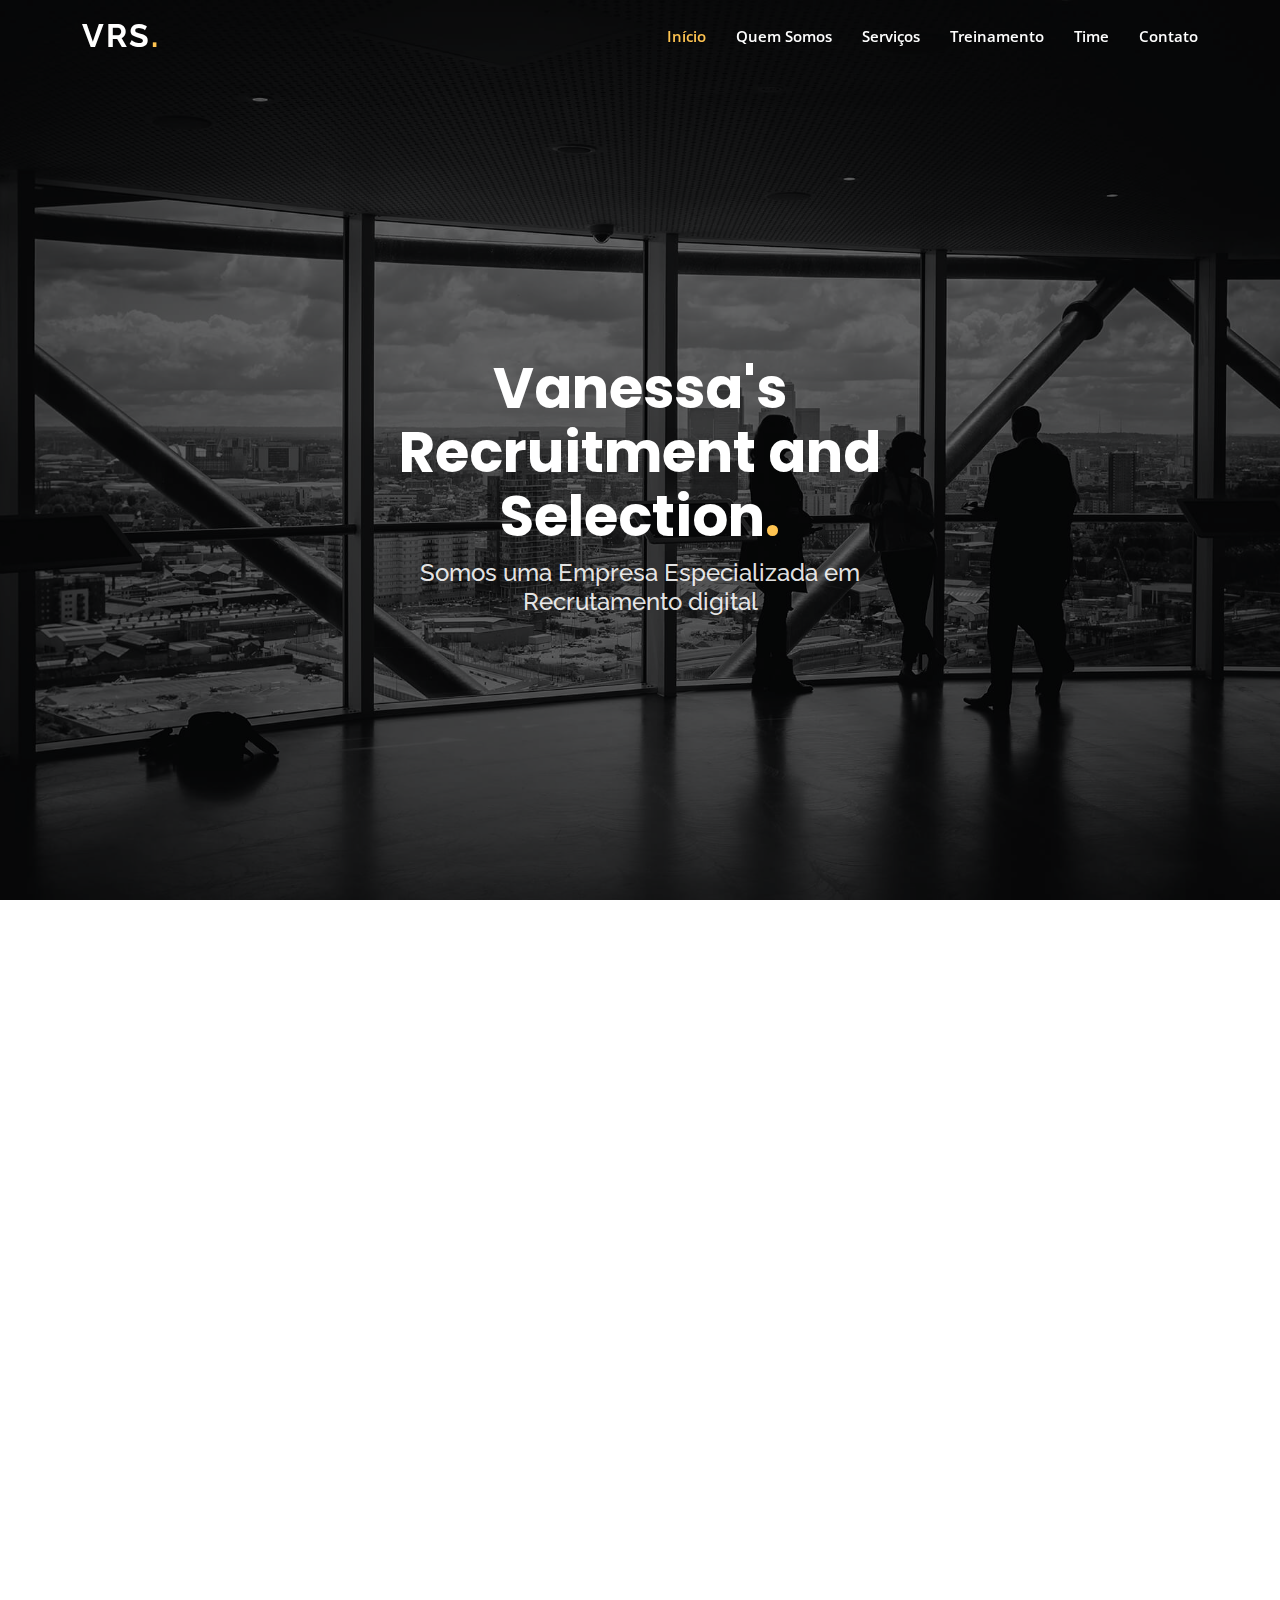
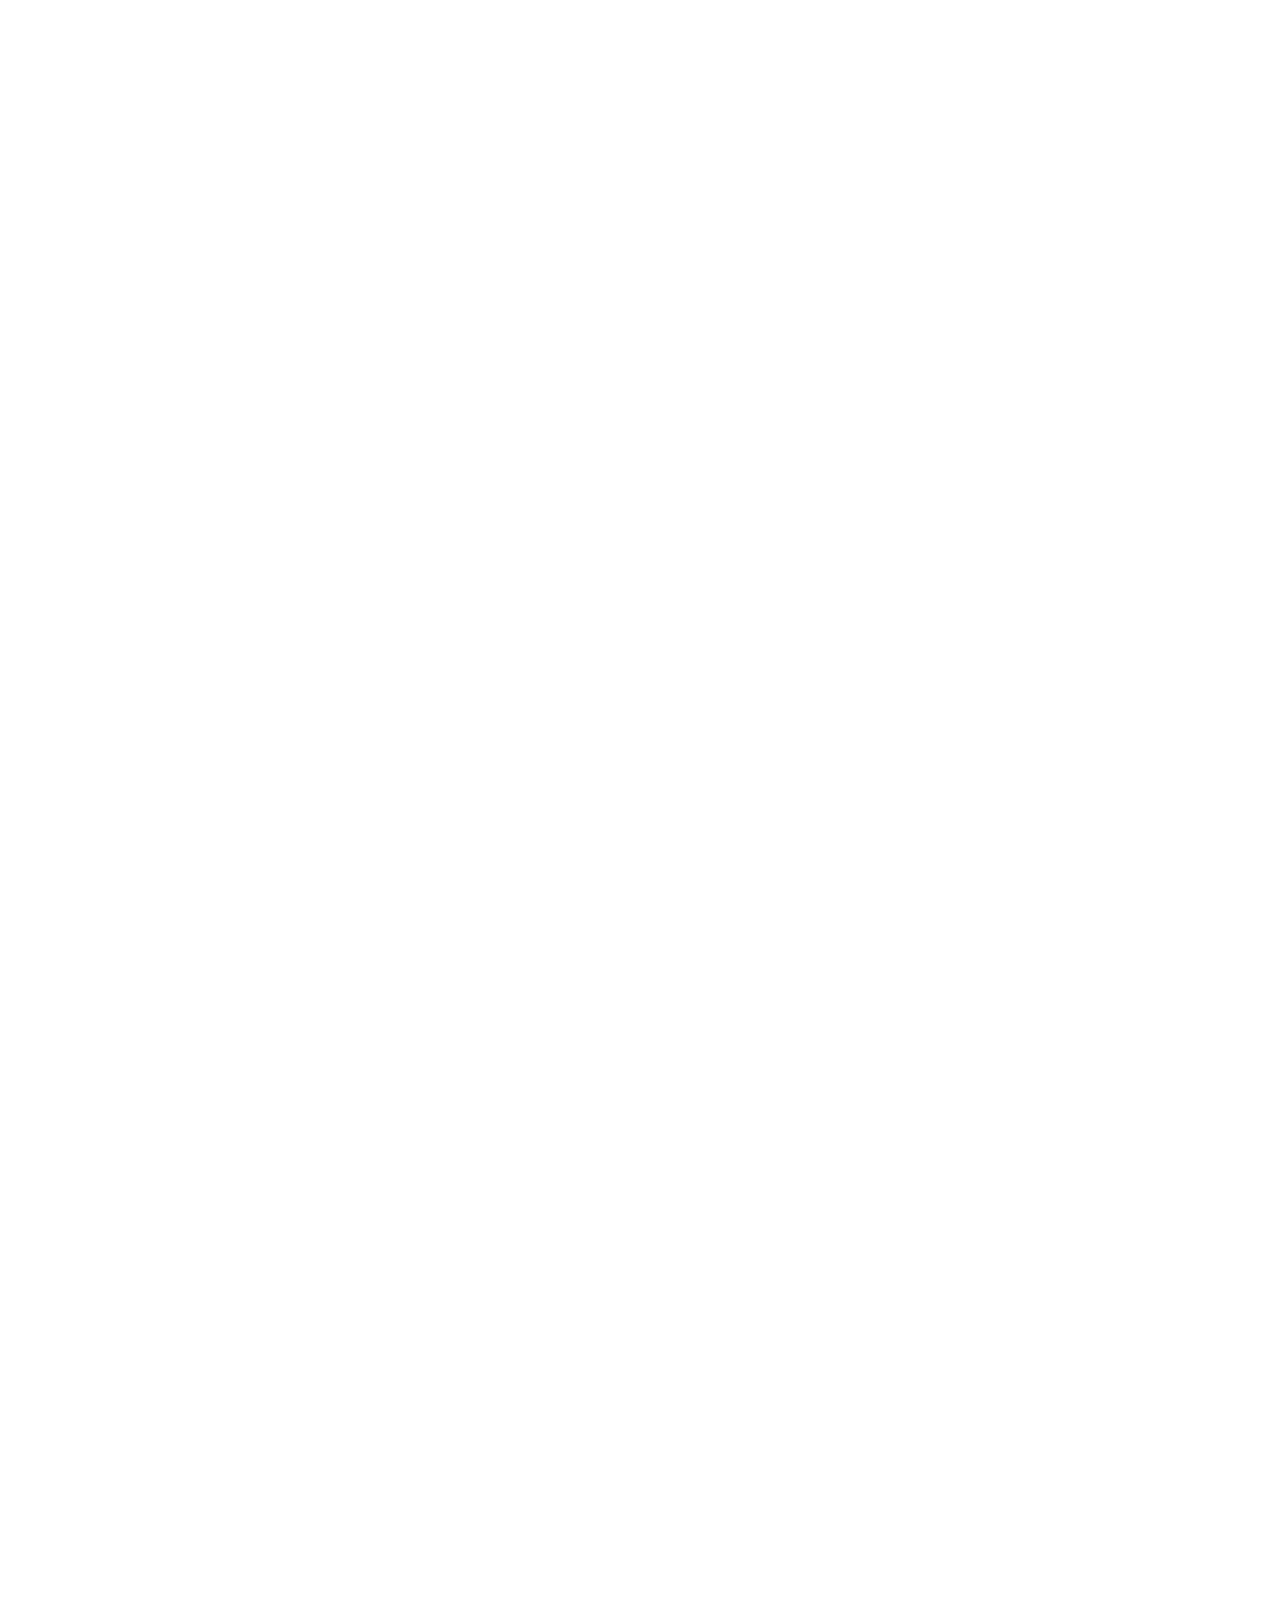
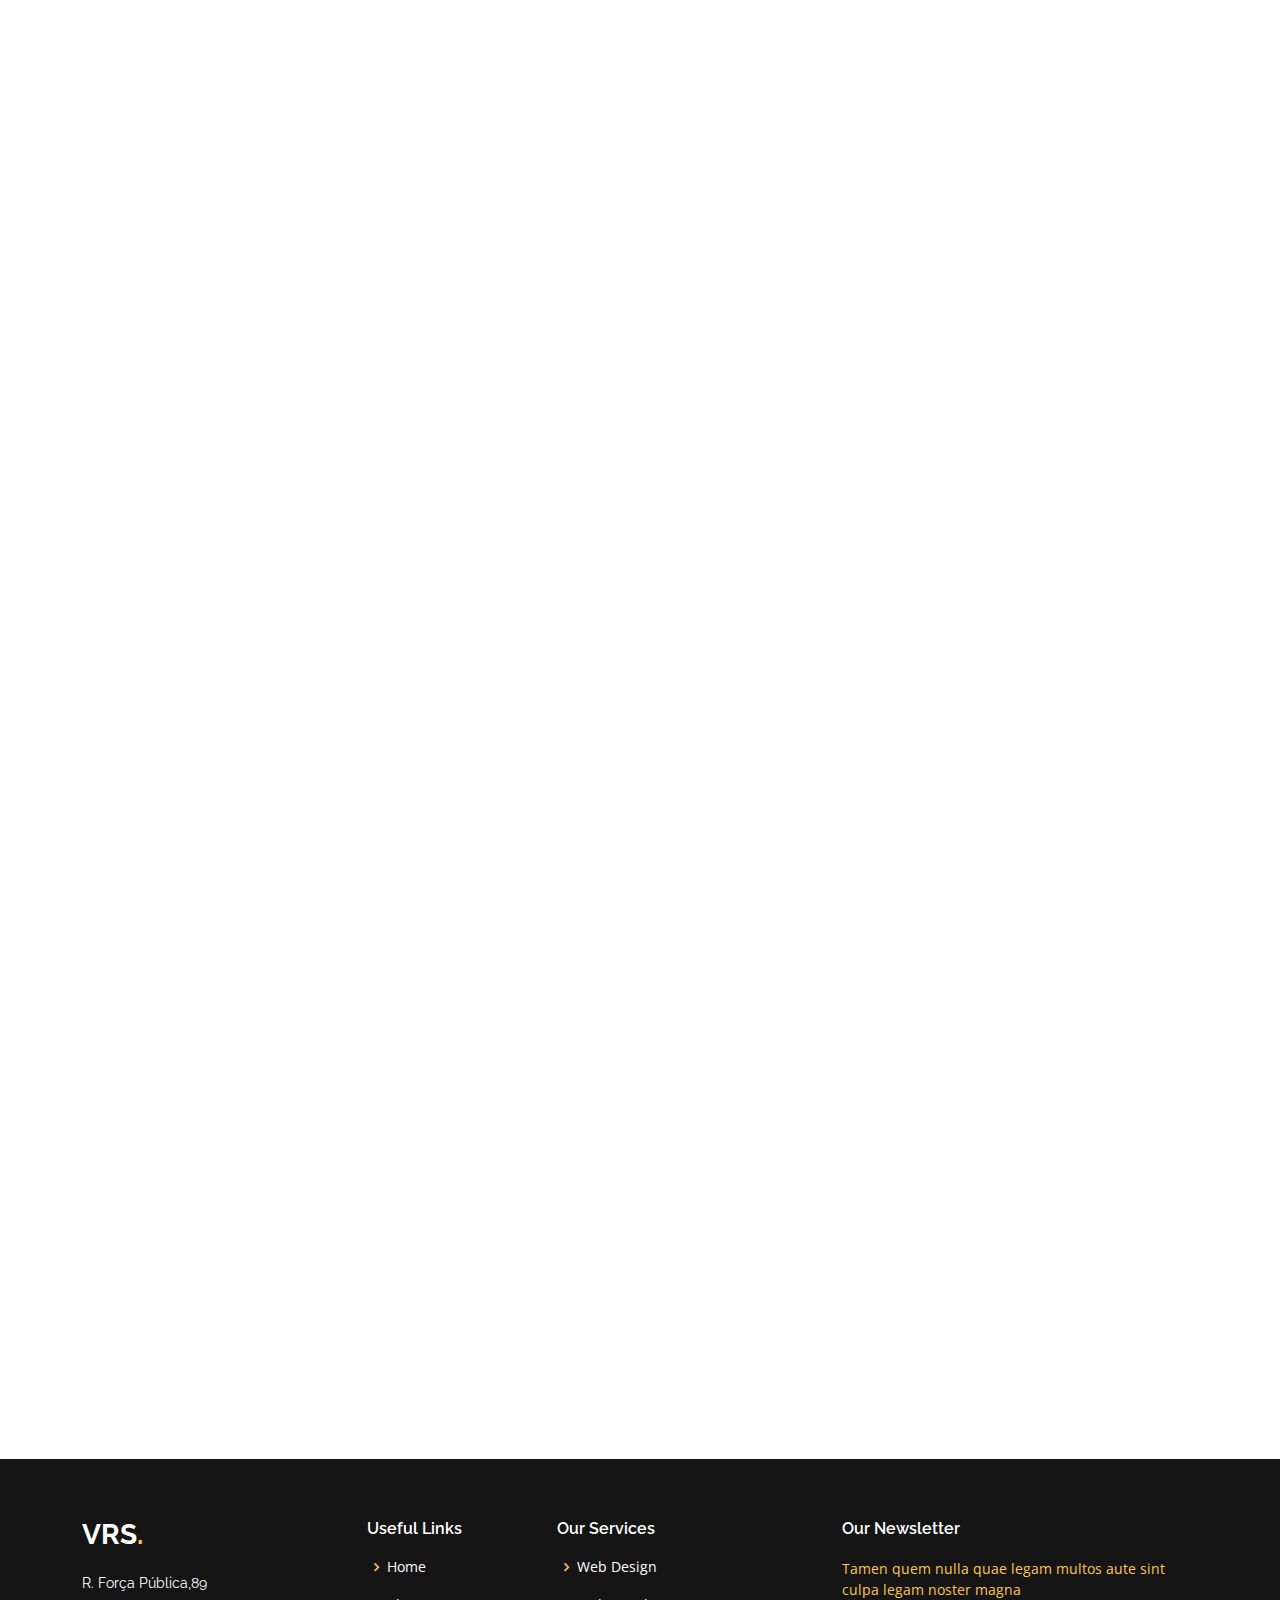
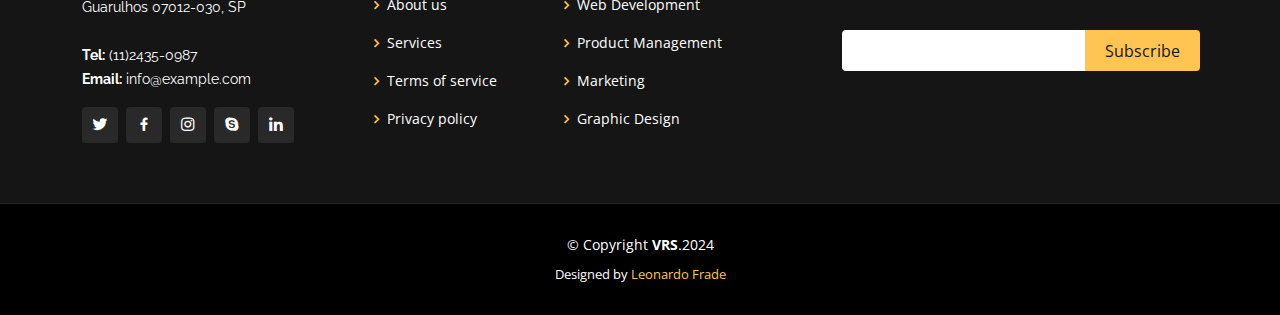
<file: index.html>
<!DOCTYPE html>
<html lang="pt-br">

<head>
  <meta charset="utf-8">
  <meta content="width=device-width, initial-scale=1.0" name="viewport">

  <title>Vanessa's Recruitment and Selection</title>
  <meta content="" name="description">
  <meta content="" name="keywords">

  <!-- Favicons -->
  <link href="assets/img/favicon.png" rel="icon">
  <link href="assets/img/apple-touch-icon.png" rel="apple-touch-icon">

  <!-- Google Fonts -->
  <link href="https://fonts.googleapis.com/css?family=Open+Sans:300,300i,400,400i,600,600i,700,700i|Raleway:300,300i,400,400i,500,500i,600,600i,700,700i|Poppins:300,300i,400,400i,500,500i,600,600i,700,700i" rel="stylesheet">

  <!-- Vendor CSS Files -->
  <link href="assets/vendor/aos/aos.css" rel="stylesheet">
  <link href="assets/vendor/bootstrap/css/bootstrap.min.css" rel="stylesheet">
  <link href="assets/vendor/bootstrap-icons/bootstrap-icons.css" rel="stylesheet">
  <link href="assets/vendor/boxicons/css/boxicons.min.css" rel="stylesheet">
  <link href="assets/vendor/glightbox/css/glightbox.min.css" rel="stylesheet">
  <link href="assets/vendor/remixicon/remixicon.css" rel="stylesheet">
  <link href="assets/vendor/swiper/swiper-bundle.min.css" rel="stylesheet">

  <!-- Template Main CSS File -->
  <link href="assets/css/style.css" rel="stylesheet">

  <!-- =======================================================
  * Template Name: Gp
  * Template URL: https://bootstrapmade.com/gp-free-multipurpose-html-bootstrap-template/
  * Updated: Mar 17 2024 with Bootstrap v5.3.3
  * Author: BootstrapMade.com
  * License: https://bootstrapmade.com/license/
  ======================================================== -->
</head>

<body>

  <!-- ======= Header ======= -->
  <header id="header" class="fixed-top ">
    <div class="container d-flex align-items-center justify-content-lg-between">

      <h1 class="logo me-auto me-lg-0"><a href="index.html">VRS<span>.</span></a></h1>
      <!-- Uncomment below if you prefer to use an image logo -->
      <!-- <a href="index.html" class="logo me-auto me-lg-0"><img src="assets/img/logo.png" alt="" class="img-fluid"></a>-->

      <nav id="navbar" class="navbar order-last order-lg-0">
        <ul>
          <li><a class="nav-link scrollto active" href="#hero">Início</a></li>
          <li><a class="nav-link scrollto" href="#about">Quem Somos</a></li>
          <li><a class="nav-link scrollto" href="#services">Serviços</a></li>
          <li><a class="nav-link scrollto" href="#treinamento">Treinamento</a></li>
          
          <li><a class="nav-link scrollto" href="#team">Time</a></li>
          
          <li><a class="nav-link scrollto" href="#contact">Contato</a></li>
        </ul>
        <i class="bi bi-list mobile-nav-toggle"></i>
      </nav><!-- .navbar -->

      
    </div>
  </header><!-- End Header -->

  <!-- ======= Hero Section ======= -->
  <section id="hero" class="d-flex align-items-center justify-content-center">
    <div class="container" data-aos="fade-up">

      <div class="row justify-content-center" data-aos="fade-up" data-aos-delay="150">
        <div class="col-xl-6 col-lg-8">
          <h1>Vanessa's Recruitment and Selection<span>.</span></h1>
          <h2>Somos uma Empresa Especializada em Recrutamento digital </h2>
        </div>
      </div>

      

    </div>
  </section><!-- End Hero -->

  <main id="main">

    <!-- ======= About Section ======= -->
    <section id="about" class="about">
      <div class="container" data-aos="fade-up">

        <div class="row">
          <div class="col-lg-6 order-1 order-lg-2" data-aos="fade-left" data-aos-delay="100">
            <img src="assets/img/about.jpg" class="img-fluid" alt="">
          </div>
          <div class="col-lg-6 pt-4 pt-lg-0 order-2 order-lg-1 content" data-aos="fade-right" data-aos-delay="100">
            <h3>Vanessa's Recruitment and Selection</h3>
            <p class="fst-italic">
              Somos uma empresa focada no recrutamento e seleção, responsavel por gerenciar, organizar e buscar pessoas com aptidão de conhecimento, técnicas e até tecnologias para atrair talentos, anunciar vagas, fazer entrevistas, entre outras atribuições.
            </p>
            <h4>Missão</h4>
            <p>
              Nossa misão central do proceso de recrutamento e seleção é encontrar o talentos ideais para impulsionar o crescimento e o sucesso da sua empresa.
            </p>
            <h4>Visão</h4>
            <p>
              Ser referência na prestação de serviços em Recursos Humanos prezando pela relação de confiança e adotando técnicas atualizadas, por meio de equipe qualificada e comprometida com os clientes, candidatos e parceiros.
            </p>
            <h4>Valores</h4>
            <p>
              Compromisso contínuo com a melhoria e inovação para alcançar objetivos, sempre com respeito, ética, transparência e dedicação ao serviço. Valorizamos a formação e atualização de cada colaborador, reconhecendo sua importância no ambiente de trabalho.
            </p>

          </div>
        </div>

      </div>
    </section><!-- End About Section -->

   

    

    <!-- ======= Services Section ======= -->
    <section id="services" class="services">
      <div class="container" data-aos="fade-up">

        <div class="section-title">
          <h2>Serviços</h2>
          <p>Confira nossos serviços</p>
        </div>
        

        <div class="row">
          <div class="col-lg-4 col-md-6 d-flex align-items-stretch" data-aos="zoom-in" data-aos-delay="100">
            <div class="icon-box">
              <div class="icon"><i class="bx bx-file"></i></div>
              <h4><a href="cadcliente.html">Cadastre-se</a></h4>
              <p>Seu novo emprego espera por você, venha fazer perte do nosso time de campeões</p>
            </div>
          </div>

          <div class="col-lg-4 col-md-6 d-flex align-items-stretch mt-4 mt-md-0" data-aos="zoom-in" data-aos-delay="200">
            <div class="icon-box">
              <div class="icon"><i class="bx bx-file"></i></div>
              <h4><a href="">Cadastre sua empresa</a></h4>
              <p>Trabalhe conosco e eleve o nível de sua empresa </p>
            </div>
          </div>

          <div class="col-lg-4 col-md-6 d-flex align-items-stretch mt-4 mt-lg-0" data-aos="zoom-in" data-aos-delay="300">
            <div class="icon-box">
              <div class="icon"><i class="bx bx-slideshow"></i></div>
              <h4><a href="">Entrevistas</a></h4>
              <p>Agende uma entrevista com nossos recrutadores</p>
            </div>
          </div>

          
        </div>

      </div>
    </section><!-- End Services Section -->

    <section id="treinamento" class="treinamento">
      <div class="container" data-aos="fade-up">

        <div class="row">
          <div class="col-lg-6 order-1 order-lg-2" data-aos="fade-left" data-aos-delay="100">
            <img src="treinamento.jpg" class="img-fluid" alt="">
          </div>
          <div class="col-lg-6 pt-4 pt-lg-0 order-2 order-lg-1 content" data-aos="fade-right" data-aos-delay="100">
            <h3>Programa de Excelência em Recrutamento e Seleção</h3>
            <p class="fst-italic">
              Treinamento voltado para capacitação com práticas, estratégias e ferramentas para conduzir processos de recrutamento e seleção eficazes, alinhados aos objetivos organizacionais.  
            </p><br><br><br><br><br><br><br><br><br><br><br><br><br><br>


   
    <!-- ======= Team Section ======= -->
    <section id="team" class="team">
      <div class="container" data-aos="fade-up">

        <div class="section-title">
          <h2>Time</h2>
          <p>Veja nosso time</p>
        </div>

        <div class="row">

          <div class="col-lg-3 col-md-6 d-flex align-items-stretch">
            <div class="member" data-aos="fade-up" data-aos-delay="100">
              <div class="member-img">
                <img src="eu.jpg" class="img-fluid" alt="">
                <div class="social">
                  <a href=""><i class="bi bi-twitter"></i></a>
                  <a href=""><i class="bi bi-facebook"></i></a>
                  <a href=""><i class="bi bi-instagram"></i></a>
                  <a href=""><i class="bi bi-linkedin"></i></a>
                </div>
              </div>
              <div class="member-info">
                <h4>Leonardo Frade</h4>
                <span>Desenvolvedor</span>
              </div>
            </div>
          </div>

          <div class="col-lg-3 col-md-6 d-flex align-items-stretch">
            <div class="member" data-aos="fade-up" data-aos-delay="200">
              <div class="member-img">
                <img src="vanessa.jpg" class="img-fluid" alt="">
                <div class="social">
                  <a href=""><i class="bi bi-twitter"></i></a>
                  <a href=""><i class="bi bi-facebook"></i></a>
                  <a href=""><i class="bi bi-instagram"></i></a>
                  <a href=""><i class="bi bi-linkedin"></i></a>
                </div>
              </div>
              <div class="member-info">
                <h4>Vanessa Machado</h4>
                <span>Presidente</span>
              </div>
            </div>
          </div>

          <div class="col-lg-3 col-md-6 d-flex align-items-stretch">
            <div class="member" data-aos="fade-up" data-aos-delay="300">
              <div class="member-img">
                <img src="nata.png" class="img-fluid" alt="">
                <div class="social">
                  <a href=""><i class="bi bi-twitter"></i></a>
                  <a href=""><i class="bi bi-facebook"></i></a>
                  <a href=""><i class="bi bi-instagram"></i></a>
                  <a href=""><i class="bi bi-linkedin"></i></a>
                </div>
              </div>
              <div class="member-info">
                <h4>Natali</h4>
                <span>Desenvolvedora</span>
              </div>
            </div>
          </div>

          <div class="col-lg-3 col-md-6 d-flex align-items-stretch">
            <div class="member" data-aos="fade-up" data-aos-delay="400">
              <div class="member-img">
                <img src="flori.png" class="img-fluid" alt="">
                <div class="social">
                  <a href=""><i class="bi bi-twitter"></i></a>
                  <a href=""><i class="bi bi-facebook"></i></a>
                  <a href=""><i class="bi bi-instagram"></i></a>
                  <a href=""><i class="bi bi-linkedin"></i></a>
                </div>
              </div>
              <div class="member-info">
                <h4>Florisvaldo</h4>
                <span>Desenvolvedor</span>
              </div>
            </div>
          </div>

          <div class="col-lg-3 col-md-6 d-flex align-items-stretch">
            <div class="member" data-aos="fade-up" data-aos-delay="400">
              <div class="member-img">
                <img src="bru.png" class="img-fluid" alt="">
                <div class="social">
                  <a href=""><i class="bi bi-twitter"></i></a>
                  <a href=""><i class="bi bi-facebook"></i></a>
                  <a href=""><i class="bi bi-instagram"></i></a>
                  <a href=""><i class="bi bi-linkedin"></i></a>
                </div>
              </div>
              <div class="member-info">
                <h4>Bruna</h4>
                <span>Gestão</span>
              </div>
            </div>
          </div>

          <div class="col-lg-3 col-md-6 d-flex align-items-stretch">
            <div class="member" data-aos="fade-up" data-aos-delay="400">
              <div class="member-img">
                <img src="prof.webp" class="img-fluid" alt="">
                <div class="social">
                  <a href=""><i class="bi bi-twitter"></i></a>
                  <a href=""><i class="bi bi-facebook"></i></a>
                  <a href=""><i class="bi bi-instagram"></i></a>
                  <a href=""><i class="bi bi-linkedin"></i></a>
                </div>
              </div>
              <div class="member-info">
                <h4>Ovidio</h4>
                <span>CEO</span>
              </div>
            </div>
          </div>

        </div>

      </div>
    </section><!-- End Team Section -->

    <!-- ======= Contact Section ======= -->
    <section id="contact" class="contact">
      <div class="container" data-aos="fade-up">

        <div class="section-title">
          <h2>Contato</h2>
          <p>Entre em contato</p>
        </div>

        <div class="container mt-3">
          <iframe src="https://www.google.com/maps/embed?pb=!1m18!1m12!1m3!1d5175.501649773284!2d-46.534807491892025!3d-23.47372385488261!2m3!1f0!2f0!3f0!3m2!1i1024!2i768!4f13.1!3m3!1m2!1s0x94cef55f34cd4687%3A0x5ce08012e3400601!2sR.%20For%C3%A7a%20P%C3%BAblica%2C%2089%20-%20Centro%2C%20Guarulhos%20-%20SP%2C%2007012-030!5e0!3m2!1spt-BR!2sbr!4v1716176699430!5m2!1spt-BR!2sbr" width="600" height="450" style="border:0;" allowfullscreen="" loading="lazy" referrerpolicy="no-referrer-when-downgrade"></iframe>
      </div>

        <div class="row mt-5">

          <div class="col-lg-4">
            <div class="info">
              <div class="address">
                <i class="bi bi-geo-alt"></i>
                <h4>Localização:</h4>
                <p>R. Força Pública,89 - Centro, Guarulhos-SP,07012-030</p>
              </div>

              <div class="email">
                <i class="bi bi-envelope"></i>
                <h4>Email:</h4>
                <p>info@example.com</p>
              </div>

              <div class="phone">
                <i class="bi bi-phone"></i>
                <h4>Telefone:</h4>
                <p>(11) 2435-0987</p>
                <a href="https://wa.me/551123450987" target="_blank">Enviar mensagem pelo WhatsApp</a>
              </div>
              

            </div>

          </div>

          <div class="col-lg-8 mt-5 mt-lg-0">

            <form action="forms/contact.php" method="post" role="form" class="php-email-form">
              <div class="row">
                <div class="col-md-6 form-group">
                  <input type="text" name="name" class="form-control" id="name" placeholder="Seu nome" required>
                </div>
                <div class="col-md-6 form-group mt-3 mt-md-0">
                  <input type="email" class="form-control" name="email" id="email" placeholder="Seu Email" required>
                </div>
              </div>
              <div class="form-group mt-3">
                <input type="text" class="form-control" name="subject" id="subject" placeholder="Assunto" required>
              </div>
              <div class="form-group mt-3">
                <textarea class="form-control" name="message" rows="5" placeholder="Menssagem" required></textarea>
              </div>
              <div class="my-3">
                <div class="loading">Loading</div>
                <div class="error-message"></div>
                <div class="sent-message">Sua mensagem foi enviada. Obrigado!</div>
              </div>
              <div class="text-center"><button type="submit">Enviar Menssagem</button></div>
            </form>

          </div>

        </div>

      </div>
    </section><!-- End Contact Section -->

  </main><!-- End #main -->

  <!-- ======= Footer ======= -->
  <footer id="footer">
    <div class="footer-top">
      <div class="container">
        <div class="row">

          <div class="col-lg-3 col-md-6">
            <div class="footer-info">
              <h3>VRS<span>.</span></h3>
              <p>
                R. Força Pública,89 <br>
                Guarulhos 07012-030, SP<br><br>
                <strong>Tel:</strong> (11)2435-0987<br>
                <strong>Email:</strong> info@example.com<br>
              </p>
              <div class="social-links mt-3">
                <a href="#" class="twitter"><i class="bx bxl-twitter"></i></a>
                <a href="#" class="facebook"><i class="bx bxl-facebook"></i></a>
                <a href="#" class="instagram"><i class="bx bxl-instagram"></i></a>
                <a href="#" class="google-plus"><i class="bx bxl-skype"></i></a>
                <a href="#" class="linkedin"><i class="bx bxl-linkedin"></i></a>
              </div>
            </div>
          </div>

          <div class="col-lg-2 col-md-6 footer-links">
            <h4>Useful Links</h4>
            <ul>
              <li><i class="bx bx-chevron-right"></i> <a href="#">Home</a></li>
              <li><i class="bx bx-chevron-right"></i> <a href="#">About us</a></li>
              <li><i class="bx bx-chevron-right"></i> <a href="#">Services</a></li>
              <li><i class="bx bx-chevron-right"></i> <a href="#">Terms of service</a></li>
              <li><i class="bx bx-chevron-right"></i> <a href="#">Privacy policy</a></li>
            </ul>
          </div>

          <div class="col-lg-3 col-md-6 footer-links">
            <h4>Our Services</h4>
            <ul>
              <li><i class="bx bx-chevron-right"></i> <a href="#">Web Design</a></li>
              <li><i class="bx bx-chevron-right"></i> <a href="#">Web Development</a></li>
              <li><i class="bx bx-chevron-right"></i> <a href="#">Product Management</a></li>
              <li><i class="bx bx-chevron-right"></i> <a href="#">Marketing</a></li>
              <li><i class="bx bx-chevron-right"></i> <a href="#">Graphic Design</a></li>
            </ul>
          </div>

          <div class="col-lg-4 col-md-6 footer-newsletter">
            <h4>Our Newsletter</h4>
            <p>Tamen quem nulla quae legam multos aute sint culpa legam noster magna</p>
            <form action="" method="post">
              <input type="email" name="email"><input type="submit" value="Subscribe">
            </form>

          </div>

        </div>
      </div>
    </div>

    <div class="container">
      <div class="copyright">
        &copy; Copyright <strong><span>VRS</span></strong>.2024
      </div>
      <div class="credits">
        <!-- All the links in the footer should remain intact. -->
        <!-- You can delete the links only if you purchased the pro version. -->
        <!-- Licensing information: https://bootstrapmade.com/license/ -->
        <!-- Purchase the pro version with working PHP/AJAX contact form: https://bootstrapmade.com/gp-free-multipurpose-html-bootstrap-template/ -->
        Designed by <a href="https://bootstrapmade.com/">Leonardo Frade</a>
      </div>
    </div>
  </footer><!-- End Footer -->

  <div id="preloader"></div>
  <a href="#" class="back-to-top d-flex align-items-center justify-content-center"><i class="bi bi-arrow-up-short"></i></a>

  <!-- Vendor JS Files -->
  <script src="assets/vendor/purecounter/purecounter_vanilla.js"></script>
  <script src="assets/vendor/aos/aos.js"></script>
  <script src="assets/vendor/bootstrap/js/bootstrap.bundle.min.js"></script>
  <script src="assets/vendor/glightbox/js/glightbox.min.js"></script>
  <script src="assets/vendor/isotope-layout/isotope.pkgd.min.js"></script>
  <script src="assets/vendor/swiper/swiper-bundle.min.js"></script>
  <script src="assets/vendor/php-email-form/validate.js"></script>

  <!-- Template Main JS File -->
  <script src="assets/js/main.js"></script>

</body>

</html>
</file>
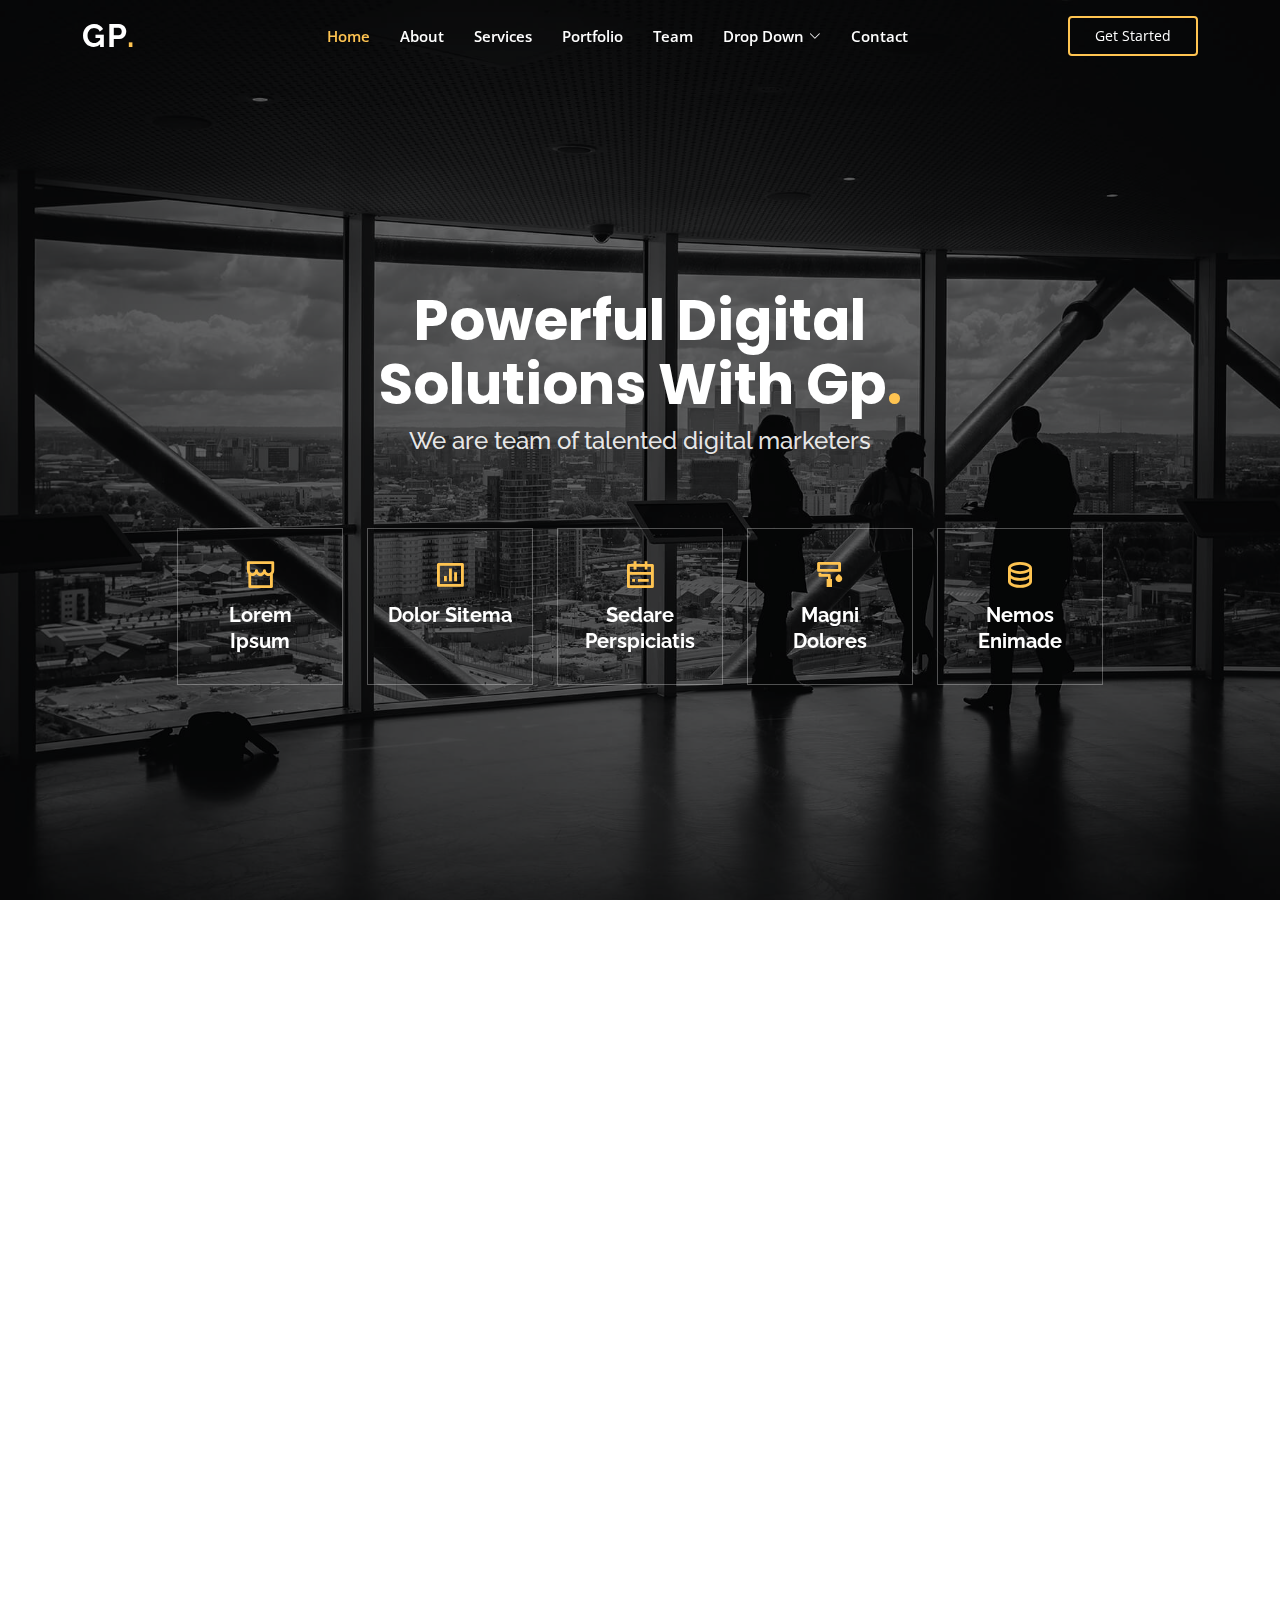
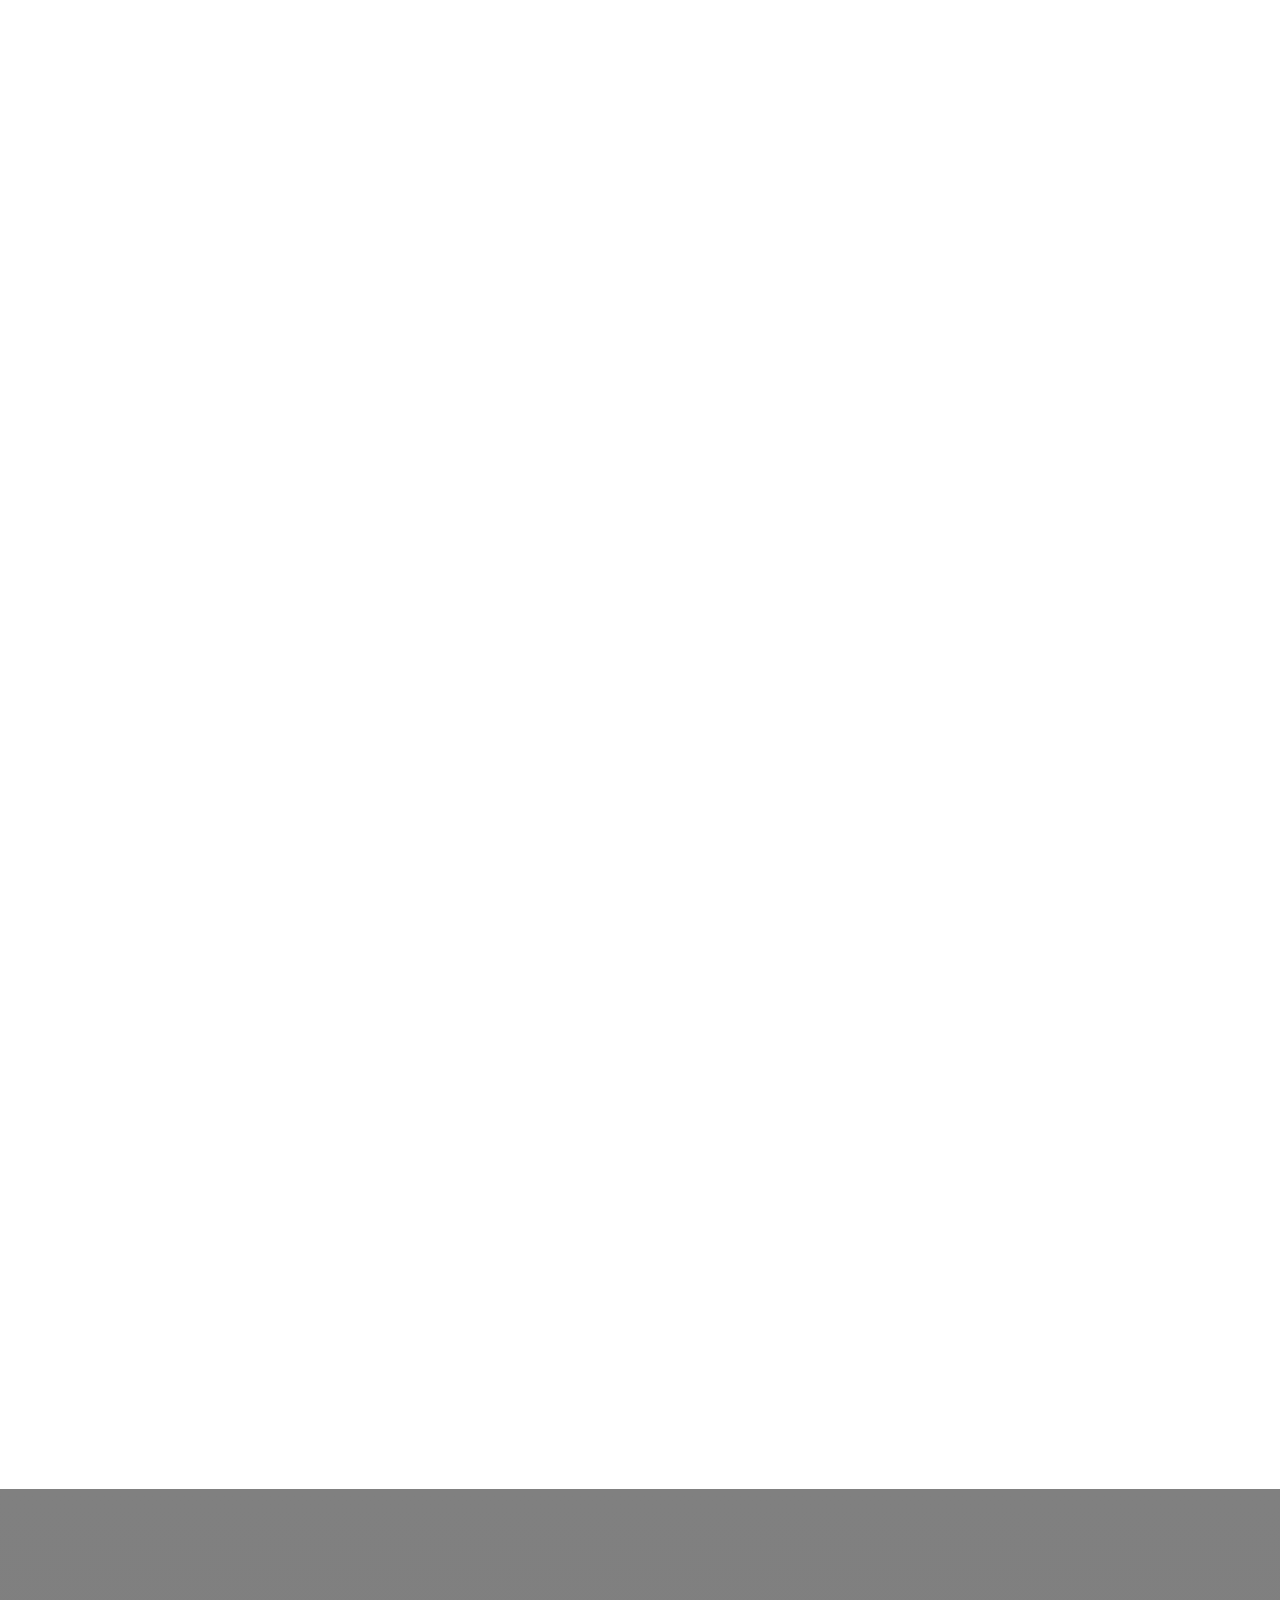
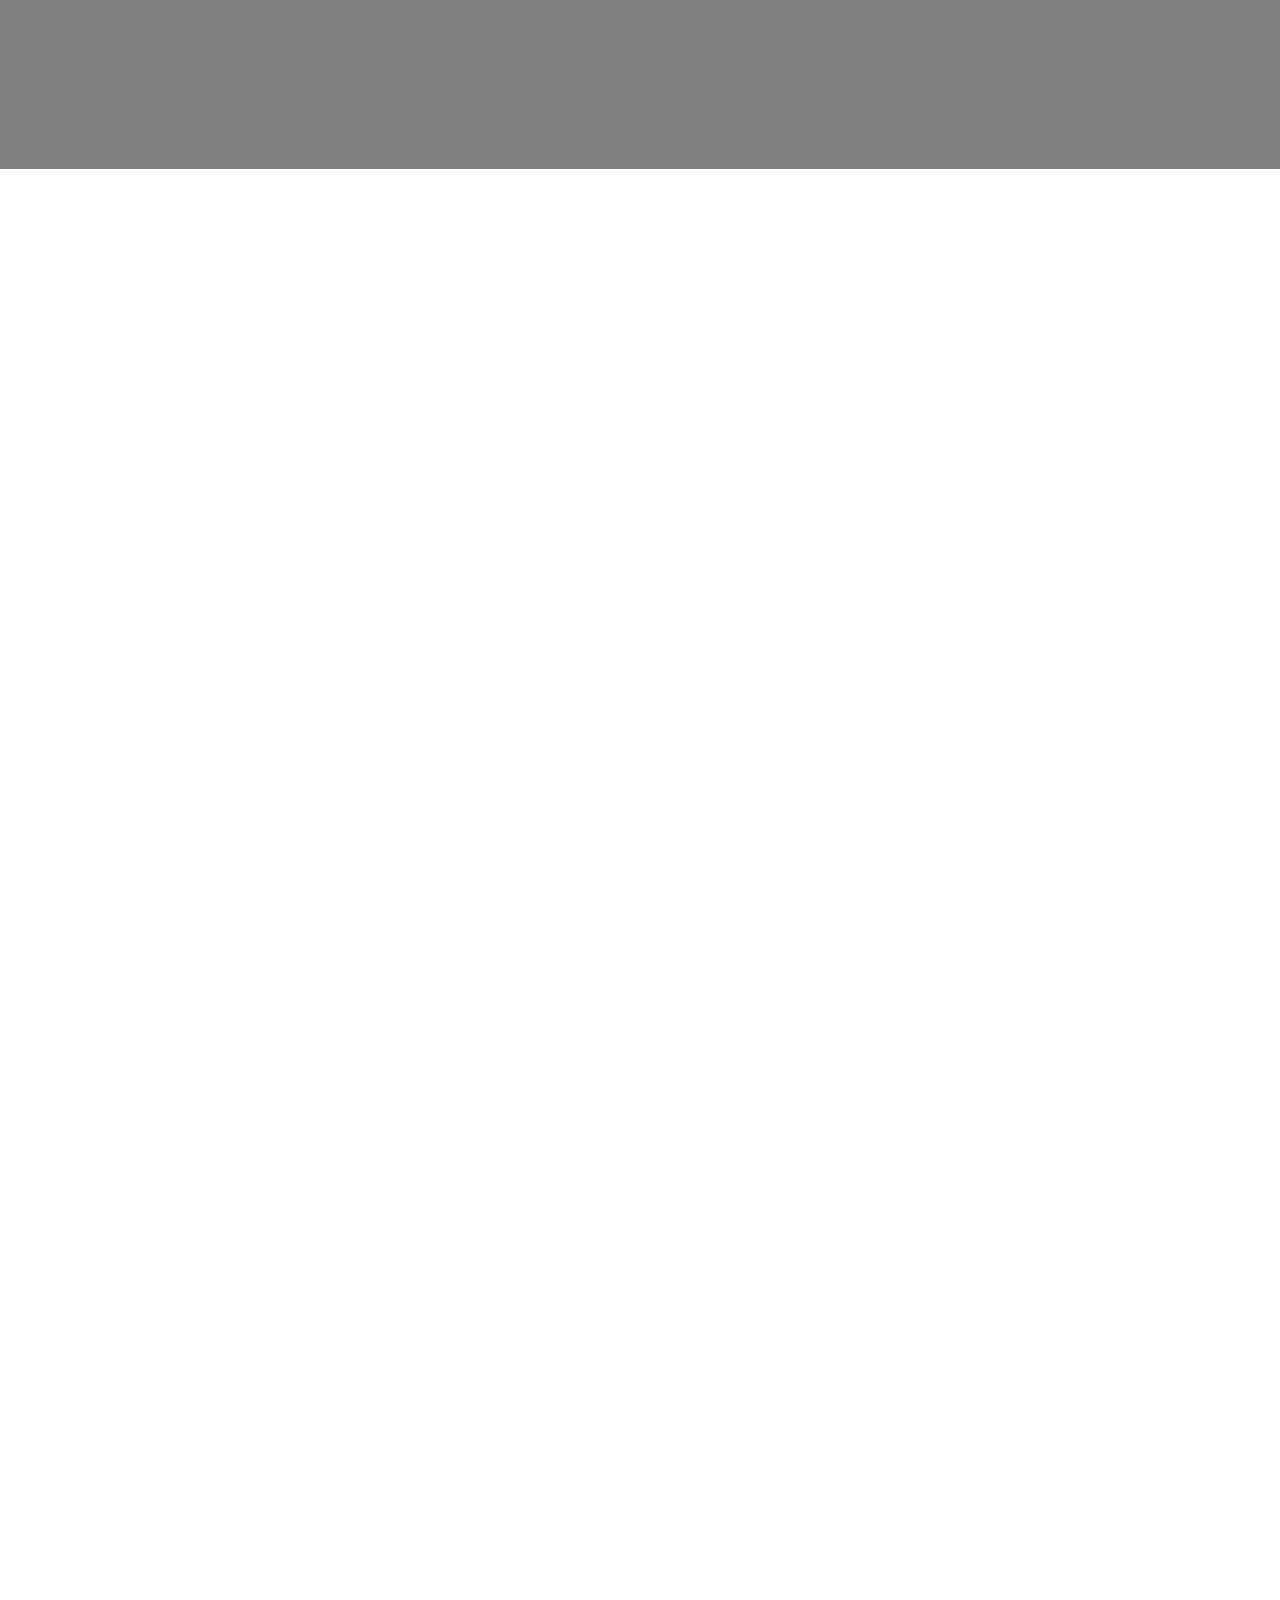
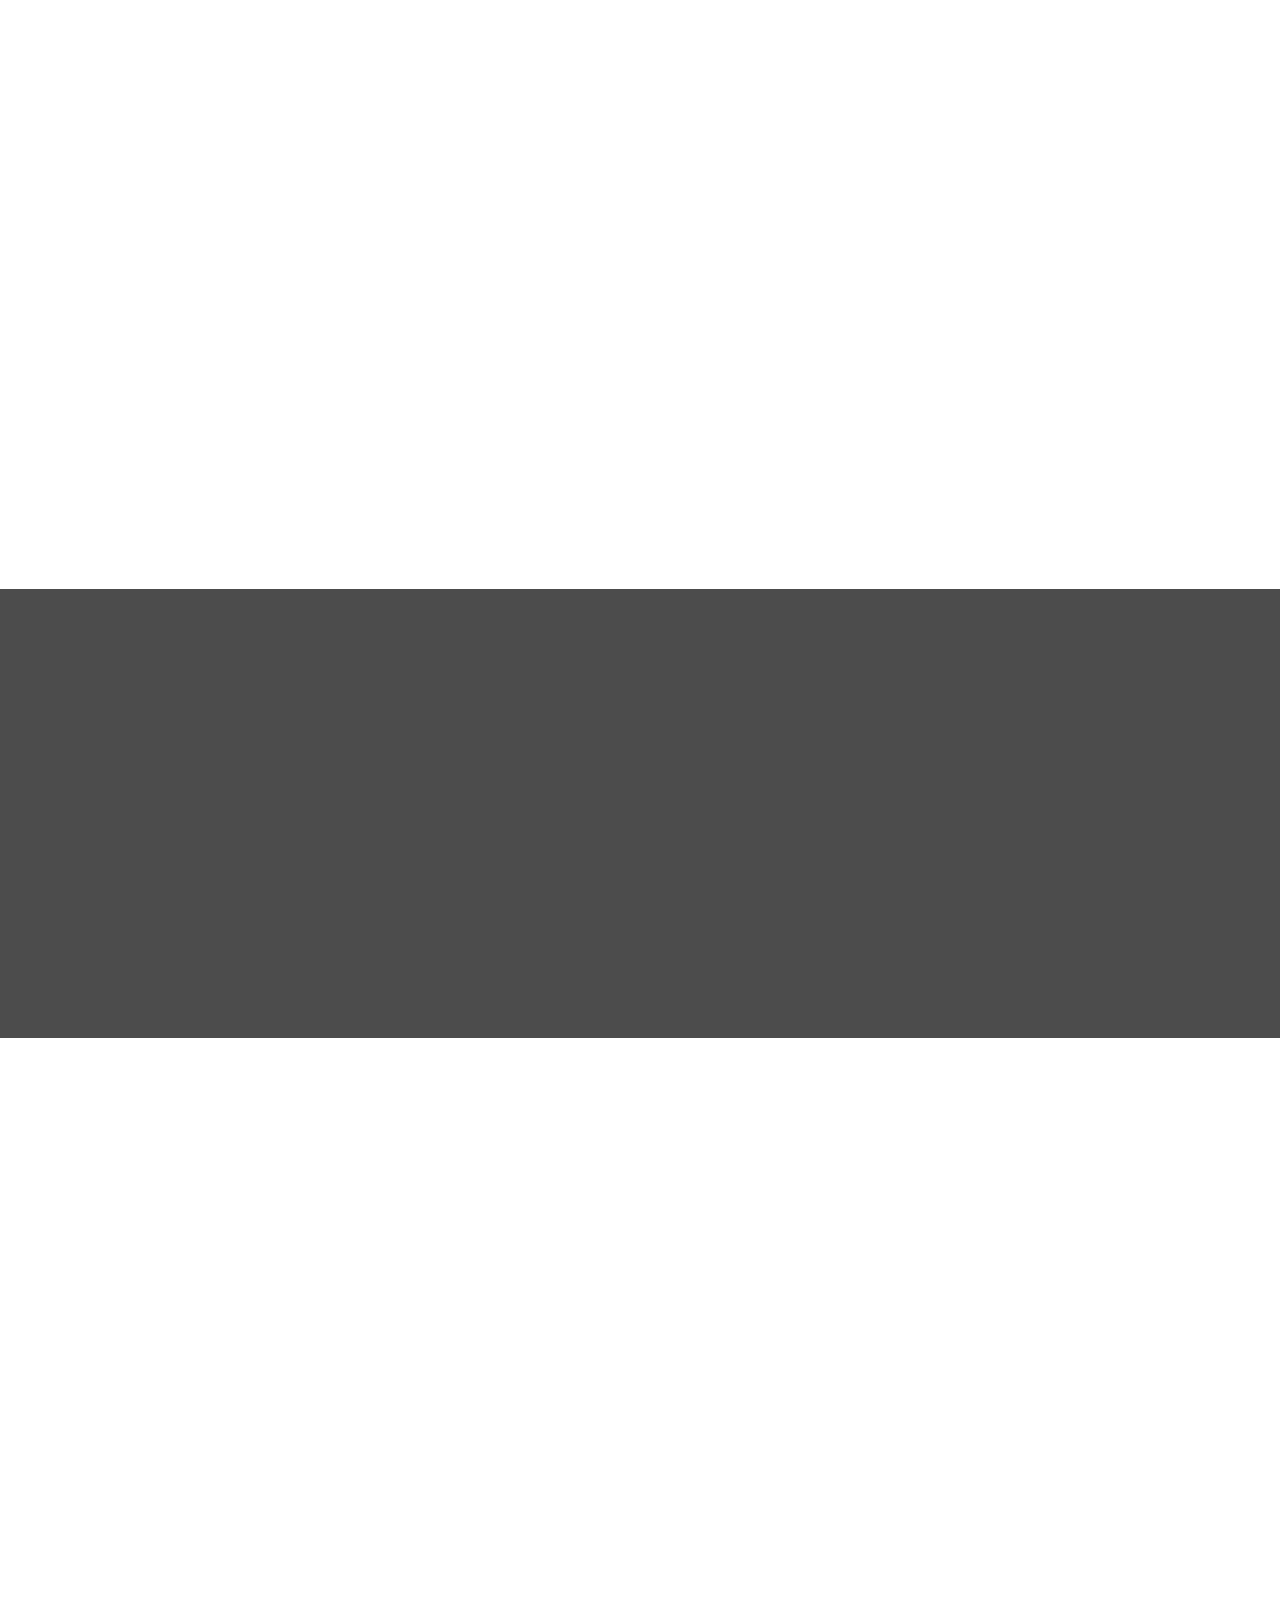
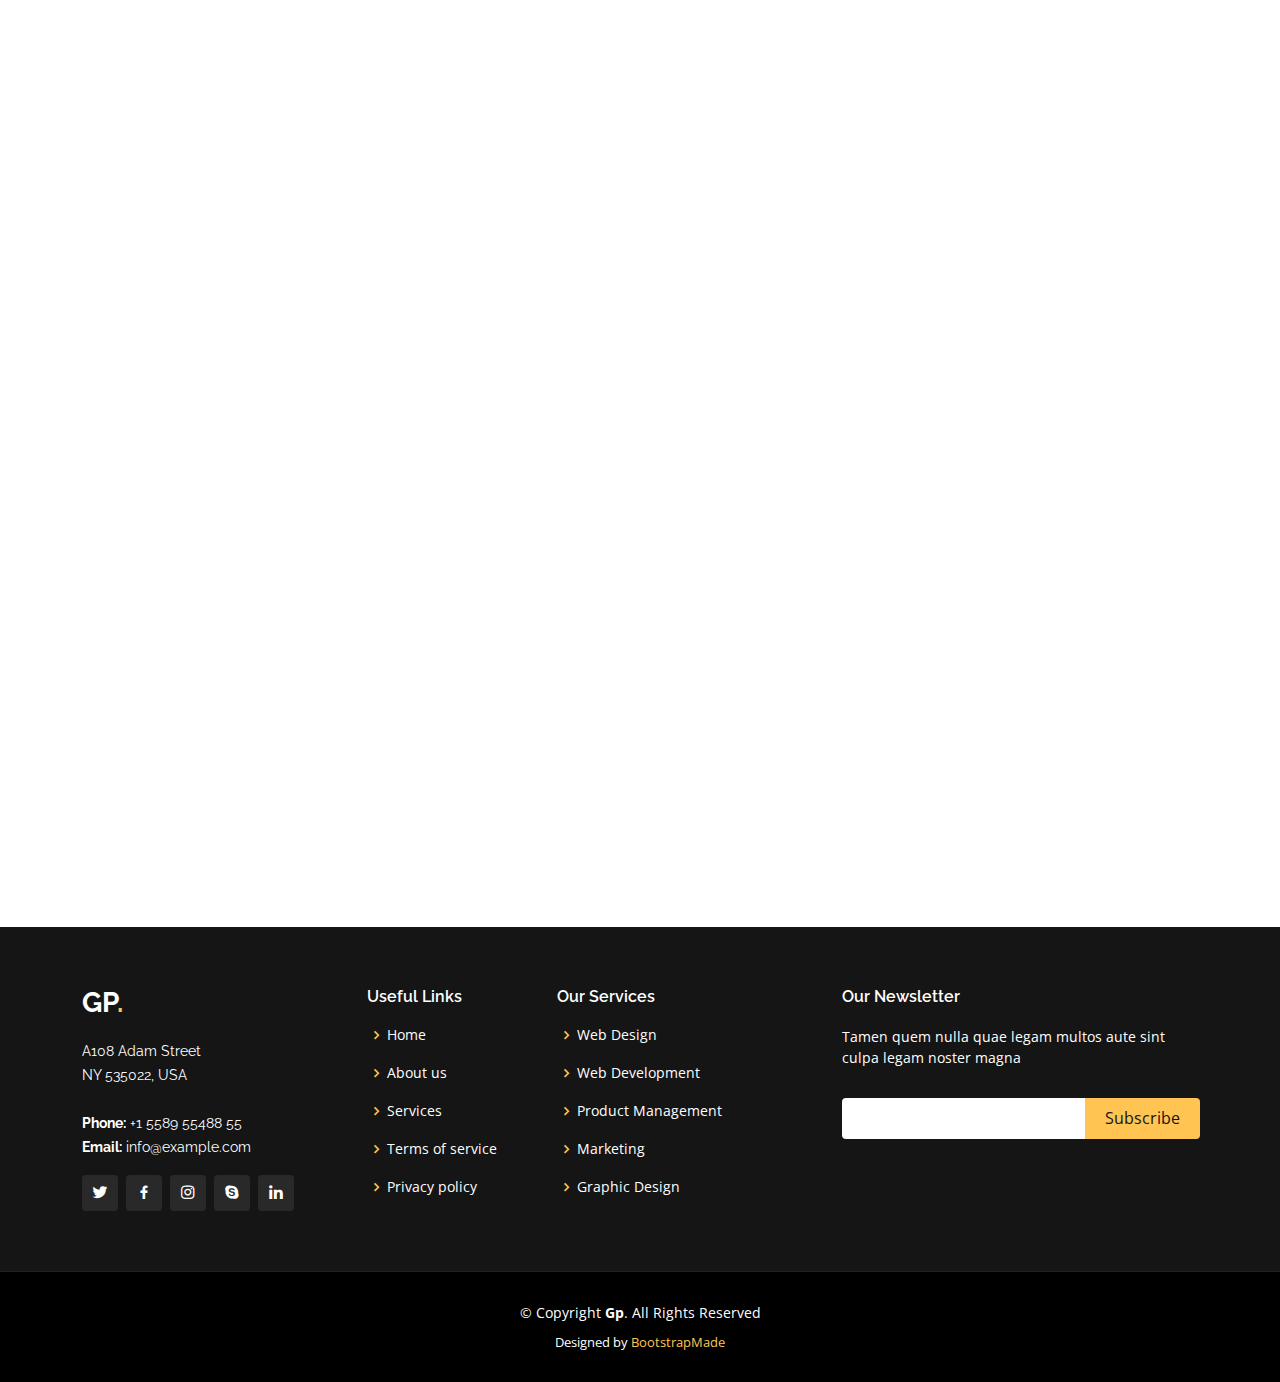
<file: Gp/index.html>
<!DOCTYPE html>
<html lang="en">

<head>
  <meta charset="utf-8">
  <meta content="width=device-width, initial-scale=1.0" name="viewport">

  <title>Gp Bootstrap Template - Index</title>
  <meta content="" name="description">
  <meta content="" name="keywords">

  <!-- Favicons -->
  <link href="assets/img/favicon.png" rel="icon">
  <link href="assets/img/apple-touch-icon.png" rel="apple-touch-icon">

  <!-- Google Fonts -->
  <link href="https://fonts.googleapis.com/css?family=Open+Sans:300,300i,400,400i,600,600i,700,700i|Raleway:300,300i,400,400i,500,500i,600,600i,700,700i|Poppins:300,300i,400,400i,500,500i,600,600i,700,700i" rel="stylesheet">

  <!-- Vendor CSS Files -->
  <link href="assets/vendor/aos/aos.css" rel="stylesheet">
  <link href="assets/vendor/bootstrap/css/bootstrap.min.css" rel="stylesheet">
  <link href="assets/vendor/bootstrap-icons/bootstrap-icons.css" rel="stylesheet">
  <link href="assets/vendor/boxicons/css/boxicons.min.css" rel="stylesheet">
  <link href="assets/vendor/glightbox/css/glightbox.min.css" rel="stylesheet">
  <link href="assets/vendor/remixicon/remixicon.css" rel="stylesheet">
  <link href="assets/vendor/swiper/swiper-bundle.min.css" rel="stylesheet">

  <!-- Template Main CSS File -->
  <link href="assets/css/style.css" rel="stylesheet">

  <!-- =======================================================
  * Template Name: Gp
  * Template URL: https://bootstrapmade.com/gp-free-multipurpose-html-bootstrap-template/
  * Updated: Mar 17 2024 with Bootstrap v5.3.3
  * Author: BootstrapMade.com
  * License: https://bootstrapmade.com/license/
  ======================================================== -->
</head>

<body>

  <!-- ======= Header ======= -->
  <header id="header" class="fixed-top ">
    <div class="container d-flex align-items-center justify-content-lg-between">

      <h1 class="logo me-auto me-lg-0"><a href="index.html">Gp<span>.</span></a></h1>
      <!-- Uncomment below if you prefer to use an image logo -->
      <!-- <a href="index.html" class="logo me-auto me-lg-0"><img src="assets/img/logo.png" alt="" class="img-fluid"></a>-->

      <nav id="navbar" class="navbar order-last order-lg-0">
        <ul>
          <li><a class="nav-link scrollto active" href="#hero">Home</a></li>
          <li><a class="nav-link scrollto" href="#about">About</a></li>
          <li><a class="nav-link scrollto" href="#services">Services</a></li>
          <li><a class="nav-link scrollto " href="#portfolio">Portfolio</a></li>
          <li><a class="nav-link scrollto" href="#team">Team</a></li>
          <li class="dropdown"><a href="#"><span>Drop Down</span> <i class="bi bi-chevron-down"></i></a>
            <ul>
              <li><a href="#">Drop Down 1</a></li>
              <li class="dropdown"><a href="#"><span>Deep Drop Down</span> <i class="bi bi-chevron-right"></i></a>
                <ul>
                  <li><a href="#">Deep Drop Down 1</a></li>
                  <li><a href="#">Deep Drop Down 2</a></li>
                  <li><a href="#">Deep Drop Down 3</a></li>
                  <li><a href="#">Deep Drop Down 4</a></li>
                  <li><a href="#">Deep Drop Down 5</a></li>
                </ul>
              </li>
              <li><a href="#">Drop Down 2</a></li>
              <li><a href="#">Drop Down 3</a></li>
              <li><a href="#">Drop Down 4</a></li>
            </ul>
          </li>
          <li><a class="nav-link scrollto" href="#contact">Contact</a></li>
        </ul>
        <i class="bi bi-list mobile-nav-toggle"></i>
      </nav><!-- .navbar -->

      <a href="#about" class="get-started-btn scrollto">Get Started</a>

    </div>
  </header><!-- End Header -->

  <!-- ======= Hero Section ======= -->
  <section id="hero" class="d-flex align-items-center justify-content-center">
    <div class="container" data-aos="fade-up">

      <div class="row justify-content-center" data-aos="fade-up" data-aos-delay="150">
        <div class="col-xl-6 col-lg-8">
          <h1>Powerful Digital Solutions With Gp<span>.</span></h1>
          <h2>We are team of talented digital marketers</h2>
        </div>
      </div>

      <div class="row gy-4 mt-5 justify-content-center" data-aos="zoom-in" data-aos-delay="250">
        <div class="col-xl-2 col-md-4">
          <div class="icon-box">
            <i class="ri-store-line"></i>
            <h3><a href="">Lorem Ipsum</a></h3>
          </div>
        </div>
        <div class="col-xl-2 col-md-4">
          <div class="icon-box">
            <i class="ri-bar-chart-box-line"></i>
            <h3><a href="">Dolor Sitema</a></h3>
          </div>
        </div>
        <div class="col-xl-2 col-md-4">
          <div class="icon-box">
            <i class="ri-calendar-todo-line"></i>
            <h3><a href="">Sedare Perspiciatis</a></h3>
          </div>
        </div>
        <div class="col-xl-2 col-md-4">
          <div class="icon-box">
            <i class="ri-paint-brush-line"></i>
            <h3><a href="">Magni Dolores</a></h3>
          </div>
        </div>
        <div class="col-xl-2 col-md-4">
          <div class="icon-box">
            <i class="ri-database-2-line"></i>
            <h3><a href="">Nemos Enimade</a></h3>
          </div>
        </div>
      </div>

    </div>
  </section><!-- End Hero -->

  <main id="main">

    <!-- ======= About Section ======= -->
    <section id="about" class="about">
      <div class="container" data-aos="fade-up">

        <div class="row">
          <div class="col-lg-6 order-1 order-lg-2" data-aos="fade-left" data-aos-delay="100">
            <img src="assets/img/about.jpg" class="img-fluid" alt="">
          </div>
          <div class="col-lg-6 pt-4 pt-lg-0 order-2 order-lg-1 content" data-aos="fade-right" data-aos-delay="100">
            <h3>Voluptatem dignissimos provident quasi corporis voluptates sit assumenda.</h3>
            <p class="fst-italic">
              Lorem ipsum dolor sit amet, consectetur adipiscing elit, sed do eiusmod tempor incididunt ut labore et dolore
              magna aliqua.
            </p>
            <ul>
              <li><i class="ri-check-double-line"></i> Ullamco laboris nisi ut aliquip ex ea commodo consequat.</li>
              <li><i class="ri-check-double-line"></i> Duis aute irure dolor in reprehenderit in voluptate velit.</li>
              <li><i class="ri-check-double-line"></i> Ullamco laboris nisi ut aliquip ex ea commodo consequat. Duis aute irure dolor in reprehenderit in voluptate trideta storacalaperda mastiro dolore eu fugiat nulla pariatur.</li>
            </ul>
            <p>
              Ullamco laboris nisi ut aliquip ex ea commodo consequat. Duis aute irure dolor in reprehenderit in voluptate
              velit esse cillum dolore eu fugiat nulla pariatur. Excepteur sint occaecat cupidatat non proident
            </p>
          </div>
        </div>

      </div>
    </section><!-- End About Section -->

    <!-- ======= Clients Section ======= -->
    <section id="clients" class="clients">
      <div class="container" data-aos="zoom-in">

        <div class="clients-slider swiper">
          <div class="swiper-wrapper align-items-center">
            <div class="swiper-slide"><img src="assets/img/clients/client-1.png" class="img-fluid" alt=""></div>
            <div class="swiper-slide"><img src="assets/img/clients/client-2.png" class="img-fluid" alt=""></div>
            <div class="swiper-slide"><img src="assets/img/clients/client-3.png" class="img-fluid" alt=""></div>
            <div class="swiper-slide"><img src="assets/img/clients/client-4.png" class="img-fluid" alt=""></div>
            <div class="swiper-slide"><img src="assets/img/clients/client-5.png" class="img-fluid" alt=""></div>
            <div class="swiper-slide"><img src="assets/img/clients/client-6.png" class="img-fluid" alt=""></div>
            <div class="swiper-slide"><img src="assets/img/clients/client-7.png" class="img-fluid" alt=""></div>
            <div class="swiper-slide"><img src="assets/img/clients/client-8.png" class="img-fluid" alt=""></div>
          </div>
          <div class="swiper-pagination"></div>
        </div>

      </div>
    </section><!-- End Clients Section -->

    <!-- ======= Features Section ======= -->
    <section id="features" class="features">
      <div class="container" data-aos="fade-up">

        <div class="row">
          <div class="image col-lg-6" style='background-image: url("assets/img/features.jpg");' data-aos="fade-right"></div>
          <div class="col-lg-6" data-aos="fade-left" data-aos-delay="100">
            <div class="icon-box mt-5 mt-lg-0" data-aos="zoom-in" data-aos-delay="150">
              <i class="bx bx-receipt"></i>
              <h4>Est labore ad</h4>
              <p>Consequuntur sunt aut quasi enim aliquam quae harum pariatur laboris nisi ut aliquip</p>
            </div>
            <div class="icon-box mt-5" data-aos="zoom-in" data-aos-delay="150">
              <i class="bx bx-cube-alt"></i>
              <h4>Harum esse qui</h4>
              <p>Excepteur sint occaecat cupidatat non proident, sunt in culpa qui officia deserunt</p>
            </div>
            <div class="icon-box mt-5" data-aos="zoom-in" data-aos-delay="150">
              <i class="bx bx-images"></i>
              <h4>Aut occaecati</h4>
              <p>Aut suscipit aut cum nemo deleniti aut omnis. Doloribus ut maiores omnis facere</p>
            </div>
            <div class="icon-box mt-5" data-aos="zoom-in" data-aos-delay="150">
              <i class="bx bx-shield"></i>
              <h4>Beatae veritatis</h4>
              <p>Expedita veritatis consequuntur nihil tempore laudantium vitae denat pacta</p>
            </div>
          </div>
        </div>

      </div>
    </section><!-- End Features Section -->

    <!-- ======= Services Section ======= -->
    <section id="services" class="services">
      <div class="container" data-aos="fade-up">

        <div class="section-title">
          <h2>Services</h2>
          <p>Check our Services</p>
        </div>

        <div class="row">
          <div class="col-lg-4 col-md-6 d-flex align-items-stretch" data-aos="zoom-in" data-aos-delay="100">
            <div class="icon-box">
              <div class="icon"><i class="bx bxl-dribbble"></i></div>
              <h4><a href="">Lorem Ipsum</a></h4>
              <p>Voluptatum deleniti atque corrupti quos dolores et quas molestias excepturi</p>
            </div>
          </div>

          <div class="col-lg-4 col-md-6 d-flex align-items-stretch mt-4 mt-md-0" data-aos="zoom-in" data-aos-delay="200">
            <div class="icon-box">
              <div class="icon"><i class="bx bx-file"></i></div>
              <h4><a href="">Sed ut perspiciatis</a></h4>
              <p>Duis aute irure dolor in reprehenderit in voluptate velit esse cillum dolore</p>
            </div>
          </div>

          <div class="col-lg-4 col-md-6 d-flex align-items-stretch mt-4 mt-lg-0" data-aos="zoom-in" data-aos-delay="300">
            <div class="icon-box">
              <div class="icon"><i class="bx bx-tachometer"></i></div>
              <h4><a href="">Magni Dolores</a></h4>
              <p>Excepteur sint occaecat cupidatat non proident, sunt in culpa qui officia</p>
            </div>
          </div>

          <div class="col-lg-4 col-md-6 d-flex align-items-stretch mt-4" data-aos="zoom-in" data-aos-delay="100">
            <div class="icon-box">
              <div class="icon"><i class="bx bx-world"></i></div>
              <h4><a href="">Nemo Enim</a></h4>
              <p>At vero eos et accusamus et iusto odio dignissimos ducimus qui blanditiis</p>
            </div>
          </div>

          <div class="col-lg-4 col-md-6 d-flex align-items-stretch mt-4" data-aos="zoom-in" data-aos-delay="200">
            <div class="icon-box">
              <div class="icon"><i class="bx bx-slideshow"></i></div>
              <h4><a href="">Dele cardo</a></h4>
              <p>Quis consequatur saepe eligendi voluptatem consequatur dolor consequuntur</p>
            </div>
          </div>

          <div class="col-lg-4 col-md-6 d-flex align-items-stretch mt-4" data-aos="zoom-in" data-aos-delay="300">
            <div class="icon-box">
              <div class="icon"><i class="bx bx-arch"></i></div>
              <h4><a href="">Divera don</a></h4>
              <p>Modi nostrum vel laborum. Porro fugit error sit minus sapiente sit aspernatur</p>
            </div>
          </div>

        </div>

      </div>
    </section><!-- End Services Section -->

    <!-- ======= Cta Section ======= -->
    <section id="cta" class="cta">
      <div class="container" data-aos="zoom-in">

        <div class="text-center">
          <h3>Call To Action</h3>
          <p> Duis aute irure dolor in reprehenderit in voluptate velit esse cillum dolore eu fugiat nulla pariatur. Excepteur sint occaecat cupidatat non proident, sunt in culpa qui officia deserunt mollit anim id est laborum.</p>
          <a class="cta-btn" href="#">Call To Action</a>
        </div>

      </div>
    </section><!-- End Cta Section -->

    <!-- ======= Portfolio Section ======= -->
    <section id="portfolio" class="portfolio">
      <div class="container" data-aos="fade-up">

        <div class="section-title">
          <h2>Portfolio</h2>
          <p>Check our Portfolio</p>
        </div>

        <div class="row" data-aos="fade-up" data-aos-delay="100">
          <div class="col-lg-12 d-flex justify-content-center">
            <ul id="portfolio-flters">
              <li data-filter="*" class="filter-active">All</li>
              <li data-filter=".filter-app">App</li>
              <li data-filter=".filter-card">Card</li>
              <li data-filter=".filter-web">Web</li>
            </ul>
          </div>
        </div>

        <div class="row portfolio-container" data-aos="fade-up" data-aos-delay="200">

          <div class="col-lg-4 col-md-6 portfolio-item filter-app">
            <div class="portfolio-wrap">
              <img src="assets/img/portfolio/portfolio-1.jpg" class="img-fluid" alt="">
              <div class="portfolio-info">
                <h4>App 1</h4>
                <p>App</p>
                <div class="portfolio-links">
                  <a href="assets/img/portfolio/portfolio-1.jpg" data-gallery="portfolioGallery" class="portfolio-lightbox" title="App 1"><i class="bx bx-plus"></i></a>
                  <a href="portfolio-details.html" title="More Details"><i class="bx bx-link"></i></a>
                </div>
              </div>
            </div>
          </div>

          <div class="col-lg-4 col-md-6 portfolio-item filter-web">
            <div class="portfolio-wrap">
              <img src="assets/img/portfolio/portfolio-2.jpg" class="img-fluid" alt="">
              <div class="portfolio-info">
                <h4>Web 3</h4>
                <p>Web</p>
                <div class="portfolio-links">
                  <a href="assets/img/portfolio/portfolio-2.jpg" data-gallery="portfolioGallery" class="portfolio-lightbox" title="Web 3"><i class="bx bx-plus"></i></a>
                  <a href="portfolio-details.html" title="More Details"><i class="bx bx-link"></i></a>
                </div>
              </div>
            </div>
          </div>

          <div class="col-lg-4 col-md-6 portfolio-item filter-app">
            <div class="portfolio-wrap">
              <img src="assets/img/portfolio/portfolio-3.jpg" class="img-fluid" alt="">
              <div class="portfolio-info">
                <h4>App 2</h4>
                <p>App</p>
                <div class="portfolio-links">
                  <a href="assets/img/portfolio/portfolio-3.jpg" data-gallery="portfolioGallery" class="portfolio-lightbox" title="App 2"><i class="bx bx-plus"></i></a>
                  <a href="portfolio-details.html" title="More Details"><i class="bx bx-link"></i></a>
                </div>
              </div>
            </div>
          </div>

          <div class="col-lg-4 col-md-6 portfolio-item filter-card">
            <div class="portfolio-wrap">
              <img src="assets/img/portfolio/portfolio-4.jpg" class="img-fluid" alt="">
              <div class="portfolio-info">
                <h4>Card 2</h4>
                <p>Card</p>
                <div class="portfolio-links">
                  <a href="assets/img/portfolio/portfolio-4.jpg" data-gallery="portfolioGallery" class="portfolio-lightbox" title="Card 2"><i class="bx bx-plus"></i></a>
                  <a href="portfolio-details.html" title="More Details"><i class="bx bx-link"></i></a>
                </div>
              </div>
            </div>
          </div>

          <div class="col-lg-4 col-md-6 portfolio-item filter-web">
            <div class="portfolio-wrap">
              <img src="assets/img/portfolio/portfolio-5.jpg" class="img-fluid" alt="">
              <div class="portfolio-info">
                <h4>Web 2</h4>
                <p>Web</p>
                <div class="portfolio-links">
                  <a href="assets/img/portfolio/portfolio-5.jpg" data-gallery="portfolioGallery" class="portfolio-lightbox" title="Web 2"><i class="bx bx-plus"></i></a>
                  <a href="portfolio-details.html" title="More Details"><i class="bx bx-link"></i></a>
                </div>
              </div>
            </div>
          </div>

          <div class="col-lg-4 col-md-6 portfolio-item filter-app">
            <div class="portfolio-wrap">
              <img src="assets/img/portfolio/portfolio-6.jpg" class="img-fluid" alt="">
              <div class="portfolio-info">
                <h4>App 3</h4>
                <p>App</p>
                <div class="portfolio-links">
                  <a href="assets/img/portfolio/portfolio-6.jpg" data-gallery="portfolioGallery" class="portfolio-lightbox" title="App 3"><i class="bx bx-plus"></i></a>
                  <a href="portfolio-details.html" title="More Details"><i class="bx bx-link"></i></a>
                </div>
              </div>
            </div>
          </div>

          <div class="col-lg-4 col-md-6 portfolio-item filter-card">
            <div class="portfolio-wrap">
              <img src="assets/img/portfolio/portfolio-7.jpg" class="img-fluid" alt="">
              <div class="portfolio-info">
                <h4>Card 1</h4>
                <p>Card</p>
                <div class="portfolio-links">
                  <a href="assets/img/portfolio/portfolio-7.jpg" data-gallery="portfolioGallery" class="portfolio-lightbox" title="Card 1"><i class="bx bx-plus"></i></a>
                  <a href="portfolio-details.html" title="More Details"><i class="bx bx-link"></i></a>
                </div>
              </div>
            </div>
          </div>

          <div class="col-lg-4 col-md-6 portfolio-item filter-card">
            <div class="portfolio-wrap">
              <img src="assets/img/portfolio/portfolio-8.jpg" class="img-fluid" alt="">
              <div class="portfolio-info">
                <h4>Card 3</h4>
                <p>Card</p>
                <div class="portfolio-links">
                  <a href="assets/img/portfolio/portfolio-8.jpg" data-gallery="portfolioGallery" class="portfolio-lightbox" title="Card 3"><i class="bx bx-plus"></i></a>
                  <a href="portfolio-details.html" title="More Details"><i class="bx bx-link"></i></a>
                </div>
              </div>
            </div>
          </div>

          <div class="col-lg-4 col-md-6 portfolio-item filter-web">
            <div class="portfolio-wrap">
              <img src="assets/img/portfolio/portfolio-9.jpg" class="img-fluid" alt="">
              <div class="portfolio-info">
                <h4>Web 3</h4>
                <p>Web</p>
                <div class="portfolio-links">
                  <a href="assets/img/portfolio/portfolio-9.jpg" data-gallery="portfolioGallery" class="portfolio-lightbox" title="Web 3"><i class="bx bx-plus"></i></a>
                  <a href="portfolio-details.html" title="More Details"><i class="bx bx-link"></i></a>
                </div>
              </div>
            </div>
          </div>

        </div>

      </div>
    </section><!-- End Portfolio Section -->

    <!-- ======= Counts Section ======= -->
    <section id="counts" class="counts">
      <div class="container" data-aos="fade-up">

        <div class="row no-gutters">
          <div class="image col-xl-5 d-flex align-items-stretch justify-content-center justify-content-lg-start" data-aos="fade-right" data-aos-delay="100"></div>
          <div class="col-xl-7 ps-4 ps-lg-5 pe-4 pe-lg-1 d-flex align-items-stretch" data-aos="fade-left" data-aos-delay="100">
            <div class="content d-flex flex-column justify-content-center">
              <h3>Voluptatem dignissimos provident quasi</h3>
              <p>
                Lorem ipsum dolor sit amet, consectetur adipiscing elit, sed do eiusmod tempor incididunt ut labore et dolore magna aliqua. Duis aute irure dolor in reprehenderit
              </p>
              <div class="row">
                <div class="col-md-6 d-md-flex align-items-md-stretch">
                  <div class="count-box">
                    <i class="bi bi-emoji-smile"></i>
                    <span data-purecounter-start="0" data-purecounter-end="65" data-purecounter-duration="2" class="purecounter"></span>
                    <p><strong>Happy Clients</strong> consequuntur voluptas nostrum aliquid ipsam architecto ut.</p>
                  </div>
                </div>

                <div class="col-md-6 d-md-flex align-items-md-stretch">
                  <div class="count-box">
                    <i class="bi bi-journal-richtext"></i>
                    <span data-purecounter-start="0" data-purecounter-end="85" data-purecounter-duration="2" class="purecounter"></span>
                    <p><strong>Projects</strong> adipisci atque cum quia aspernatur totam laudantium et quia dere tan</p>
                  </div>
                </div>

                <div class="col-md-6 d-md-flex align-items-md-stretch">
                  <div class="count-box">
                    <i class="bi bi-clock"></i>
                    <span data-purecounter-start="0" data-purecounter-end="35" data-purecounter-duration="4" class="purecounter"></span>
                    <p><strong>Years of experience</strong> aut commodi quaerat modi aliquam nam ducimus aut voluptate non vel</p>
                  </div>
                </div>

                <div class="col-md-6 d-md-flex align-items-md-stretch">
                  <div class="count-box">
                    <i class="bi bi-award"></i>
                    <span data-purecounter-start="0" data-purecounter-end="20" data-purecounter-duration="4" class="purecounter"></span>
                    <p><strong>Awards</strong> rerum asperiores dolor alias quo reprehenderit eum et nemo pad der</p>
                  </div>
                </div>
              </div>
            </div><!-- End .content-->
          </div>
        </div>

      </div>
    </section><!-- End Counts Section -->

    <!-- ======= Testimonials Section ======= -->
    <section id="testimonials" class="testimonials">
      <div class="container" data-aos="zoom-in">

        <div class="testimonials-slider swiper" data-aos="fade-up" data-aos-delay="100">
          <div class="swiper-wrapper">

            <div class="swiper-slide">
              <div class="testimonial-item">
                <img src="assets/img/testimonials/testimonials-1.jpg" class="testimonial-img" alt="">
                <h3>Saul Goodman</h3>
                <h4>Ceo &amp; Founder</h4>
                <p>
                  <i class="bx bxs-quote-alt-left quote-icon-left"></i>
                  Proin iaculis purus consequat sem cure digni ssim donec porttitora entum suscipit rhoncus. Accusantium quam, ultricies eget id, aliquam eget nibh et. Maecen aliquam, risus at semper.
                  <i class="bx bxs-quote-alt-right quote-icon-right"></i>
                </p>
              </div>
            </div><!-- End testimonial item -->

            <div class="swiper-slide">
              <div class="testimonial-item">
                <img src="assets/img/testimonials/testimonials-2.jpg" class="testimonial-img" alt="">
                <h3>Sara Wilsson</h3>
                <h4>Designer</h4>
                <p>
                  <i class="bx bxs-quote-alt-left quote-icon-left"></i>
                  Export tempor illum tamen malis malis eram quae irure esse labore quem cillum quid cillum eram malis quorum velit fore eram velit sunt aliqua noster fugiat irure amet legam anim culpa.
                  <i class="bx bxs-quote-alt-right quote-icon-right"></i>
                </p>
              </div>
            </div><!-- End testimonial item -->

            <div class="swiper-slide">
              <div class="testimonial-item">
                <img src="assets/img/testimonials/testimonials-3.jpg" class="testimonial-img" alt="">
                <h3>Jena Karlis</h3>
                <h4>Store Owner</h4>
                <p>
                  <i class="bx bxs-quote-alt-left quote-icon-left"></i>
                  Enim nisi quem export duis labore cillum quae magna enim sint quorum nulla quem veniam duis minim tempor labore quem eram duis noster aute amet eram fore quis sint minim.
                  <i class="bx bxs-quote-alt-right quote-icon-right"></i>
                </p>
              </div>
            </div><!-- End testimonial item -->

            <div class="swiper-slide">
              <div class="testimonial-item">
                <img src="assets/img/testimonials/testimonials-4.jpg" class="testimonial-img" alt="">
                <h3>Matt Brandon</h3>
                <h4>Freelancer</h4>
                <p>
                  <i class="bx bxs-quote-alt-left quote-icon-left"></i>
                  Fugiat enim eram quae cillum dolore dolor amet nulla culpa multos export minim fugiat minim velit minim dolor enim duis veniam ipsum anim magna sunt elit fore quem dolore labore illum veniam.
                  <i class="bx bxs-quote-alt-right quote-icon-right"></i>
                </p>
              </div>
            </div><!-- End testimonial item -->

            <div class="swiper-slide">
              <div class="testimonial-item">
                <img src="assets/img/testimonials/testimonials-5.jpg" class="testimonial-img" alt="">
                <h3>John Larson</h3>
                <h4>Entrepreneur</h4>
                <p>
                  <i class="bx bxs-quote-alt-left quote-icon-left"></i>
                  Quis quorum aliqua sint quem legam fore sunt eram irure aliqua veniam tempor noster veniam enim culpa labore duis sunt culpa nulla illum cillum fugiat legam esse veniam culpa fore nisi cillum quid.
                  <i class="bx bxs-quote-alt-right quote-icon-right"></i>
                </p>
              </div>
            </div><!-- End testimonial item -->
          </div>
          <div class="swiper-pagination"></div>
        </div>

      </div>
    </section><!-- End Testimonials Section -->

    <!-- ======= Team Section ======= -->
    <section id="team" class="team">
      <div class="container" data-aos="fade-up">

        <div class="section-title">
          <h2>Team</h2>
          <p>Check our Team</p>
        </div>

        <div class="row">

          <div class="col-lg-3 col-md-6 d-flex align-items-stretch">
            <div class="member" data-aos="fade-up" data-aos-delay="100">
              <div class="member-img">
                <img src="assets/img/team/team-1.jpg" class="img-fluid" alt="">
                <div class="social">
                  <a href=""><i class="bi bi-twitter"></i></a>
                  <a href=""><i class="bi bi-facebook"></i></a>
                  <a href=""><i class="bi bi-instagram"></i></a>
                  <a href=""><i class="bi bi-linkedin"></i></a>
                </div>
              </div>
              <div class="member-info">
                <h4>Walter White</h4>
                <span>Chief Executive Officer</span>
              </div>
            </div>
          </div>

          <div class="col-lg-3 col-md-6 d-flex align-items-stretch">
            <div class="member" data-aos="fade-up" data-aos-delay="200">
              <div class="member-img">
                <img src="assets/img/team/team-2.jpg" class="img-fluid" alt="">
                <div class="social">
                  <a href=""><i class="bi bi-twitter"></i></a>
                  <a href=""><i class="bi bi-facebook"></i></a>
                  <a href=""><i class="bi bi-instagram"></i></a>
                  <a href=""><i class="bi bi-linkedin"></i></a>
                </div>
              </div>
              <div class="member-info">
                <h4>Sarah Jhonson</h4>
                <span>Product Manager</span>
              </div>
            </div>
          </div>

          <div class="col-lg-3 col-md-6 d-flex align-items-stretch">
            <div class="member" data-aos="fade-up" data-aos-delay="300">
              <div class="member-img">
                <img src="assets/img/team/team-3.jpg" class="img-fluid" alt="">
                <div class="social">
                  <a href=""><i class="bi bi-twitter"></i></a>
                  <a href=""><i class="bi bi-facebook"></i></a>
                  <a href=""><i class="bi bi-instagram"></i></a>
                  <a href=""><i class="bi bi-linkedin"></i></a>
                </div>
              </div>
              <div class="member-info">
                <h4>William Anderson</h4>
                <span>CTO</span>
              </div>
            </div>
          </div>

          <div class="col-lg-3 col-md-6 d-flex align-items-stretch">
            <div class="member" data-aos="fade-up" data-aos-delay="400">
              <div class="member-img">
                <img src="assets/img/team/team-4.jpg" class="img-fluid" alt="">
                <div class="social">
                  <a href=""><i class="bi bi-twitter"></i></a>
                  <a href=""><i class="bi bi-facebook"></i></a>
                  <a href=""><i class="bi bi-instagram"></i></a>
                  <a href=""><i class="bi bi-linkedin"></i></a>
                </div>
              </div>
              <div class="member-info">
                <h4>Amanda Jepson</h4>
                <span>Accountant</span>
              </div>
            </div>
          </div>

        </div>

      </div>
    </section><!-- End Team Section -->

    <!-- ======= Contact Section ======= -->
    <section id="contact" class="contact">
      <div class="container" data-aos="fade-up">

        <div class="section-title">
          <h2>Contact</h2>
          <p>Contact Us</p>
        </div>

        <div>
          <iframe style="border:0; width: 100%; height: 270px;" src="https://www.google.com/maps/embed?pb=!1m14!1m8!1m3!1d12097.433213460943!2d-74.0062269!3d40.7101282!3m2!1i1024!2i768!4f13.1!3m3!1m2!1s0x0%3A0xb89d1fe6bc499443!2sDowntown+Conference+Center!5e0!3m2!1smk!2sbg!4v1539943755621" frameborder="0" allowfullscreen></iframe>
        </div>

        <div class="row mt-5">

          <div class="col-lg-4">
            <div class="info">
              <div class="address">
                <i class="bi bi-geo-alt"></i>
                <h4>Location:</h4>
                <p>A108 Adam Street, New York, NY 535022</p>
              </div>

              <div class="email">
                <i class="bi bi-envelope"></i>
                <h4>Email:</h4>
                <p>info@example.com</p>
              </div>

              <div class="phone">
                <i class="bi bi-phone"></i>
                <h4>Call:</h4>
                <p>+1 5589 55488 55s</p>
              </div>

            </div>

          </div>

          <div class="col-lg-8 mt-5 mt-lg-0">

            <form action="forms/contact.php" method="post" role="form" class="php-email-form">
              <div class="row">
                <div class="col-md-6 form-group">
                  <input type="text" name="name" class="form-control" id="name" placeholder="Your Name" required>
                </div>
                <div class="col-md-6 form-group mt-3 mt-md-0">
                  <input type="email" class="form-control" name="email" id="email" placeholder="Your Email" required>
                </div>
              </div>
              <div class="form-group mt-3">
                <input type="text" class="form-control" name="subject" id="subject" placeholder="Subject" required>
              </div>
              <div class="form-group mt-3">
                <textarea class="form-control" name="message" rows="5" placeholder="Message" required></textarea>
              </div>
              <div class="my-3">
                <div class="loading">Loading</div>
                <div class="error-message"></div>
                <div class="sent-message">Your message has been sent. Thank you!</div>
              </div>
              <div class="text-center"><button type="submit">Send Message</button></div>
            </form>

          </div>

        </div>

      </div>
    </section><!-- End Contact Section -->

  </main><!-- End #main -->

  <!-- ======= Footer ======= -->
  <footer id="footer">
    <div class="footer-top">
      <div class="container">
        <div class="row">

          <div class="col-lg-3 col-md-6">
            <div class="footer-info">
              <h3>Gp<span>.</span></h3>
              <p>
                A108 Adam Street <br>
                NY 535022, USA<br><br>
                <strong>Phone:</strong> +1 5589 55488 55<br>
                <strong>Email:</strong> info@example.com<br>
              </p>
              <div class="social-links mt-3">
                <a href="#" class="twitter"><i class="bx bxl-twitter"></i></a>
                <a href="#" class="facebook"><i class="bx bxl-facebook"></i></a>
                <a href="#" class="instagram"><i class="bx bxl-instagram"></i></a>
                <a href="#" class="google-plus"><i class="bx bxl-skype"></i></a>
                <a href="#" class="linkedin"><i class="bx bxl-linkedin"></i></a>
              </div>
            </div>
          </div>

          <div class="col-lg-2 col-md-6 footer-links">
            <h4>Useful Links</h4>
            <ul>
              <li><i class="bx bx-chevron-right"></i> <a href="#">Home</a></li>
              <li><i class="bx bx-chevron-right"></i> <a href="#">About us</a></li>
              <li><i class="bx bx-chevron-right"></i> <a href="#">Services</a></li>
              <li><i class="bx bx-chevron-right"></i> <a href="#">Terms of service</a></li>
              <li><i class="bx bx-chevron-right"></i> <a href="#">Privacy policy</a></li>
            </ul>
          </div>

          <div class="col-lg-3 col-md-6 footer-links">
            <h4>Our Services</h4>
            <ul>
              <li><i class="bx bx-chevron-right"></i> <a href="#">Web Design</a></li>
              <li><i class="bx bx-chevron-right"></i> <a href="#">Web Development</a></li>
              <li><i class="bx bx-chevron-right"></i> <a href="#">Product Management</a></li>
              <li><i class="bx bx-chevron-right"></i> <a href="#">Marketing</a></li>
              <li><i class="bx bx-chevron-right"></i> <a href="#">Graphic Design</a></li>
            </ul>
          </div>

          <div class="col-lg-4 col-md-6 footer-newsletter">
            <h4>Our Newsletter</h4>
            <p>Tamen quem nulla quae legam multos aute sint culpa legam noster magna</p>
            <form action="" method="post">
              <input type="email" name="email"><input type="submit" value="Subscribe">
            </form>

          </div>

        </div>
      </div>
    </div>

    <div class="container">
      <div class="copyright">
        &copy; Copyright <strong><span>Gp</span></strong>. All Rights Reserved
      </div>
      <div class="credits">
        <!-- All the links in the footer should remain intact. -->
        <!-- You can delete the links only if you purchased the pro version. -->
        <!-- Licensing information: https://bootstrapmade.com/license/ -->
        <!-- Purchase the pro version with working PHP/AJAX contact form: https://bootstrapmade.com/gp-free-multipurpose-html-bootstrap-template/ -->
        Designed by <a href="https://bootstrapmade.com/">BootstrapMade</a>
      </div>
    </div>
  </footer><!-- End Footer -->

  <div id="preloader"></div>
  <a href="#" class="back-to-top d-flex align-items-center justify-content-center"><i class="bi bi-arrow-up-short"></i></a>

  <!-- Vendor JS Files -->
  <script src="assets/vendor/purecounter/purecounter_vanilla.js"></script>
  <script src="assets/vendor/aos/aos.js"></script>
  <script src="assets/vendor/bootstrap/js/bootstrap.bundle.min.js"></script>
  <script src="assets/vendor/glightbox/js/glightbox.min.js"></script>
  <script src="assets/vendor/isotope-layout/isotope.pkgd.min.js"></script>
  <script src="assets/vendor/swiper/swiper-bundle.min.js"></script>
  <script src="assets/vendor/php-email-form/validate.js"></script>

  <!-- Template Main JS File -->
  <script src="assets/js/main.js"></script>

</body>

</html>
</file>
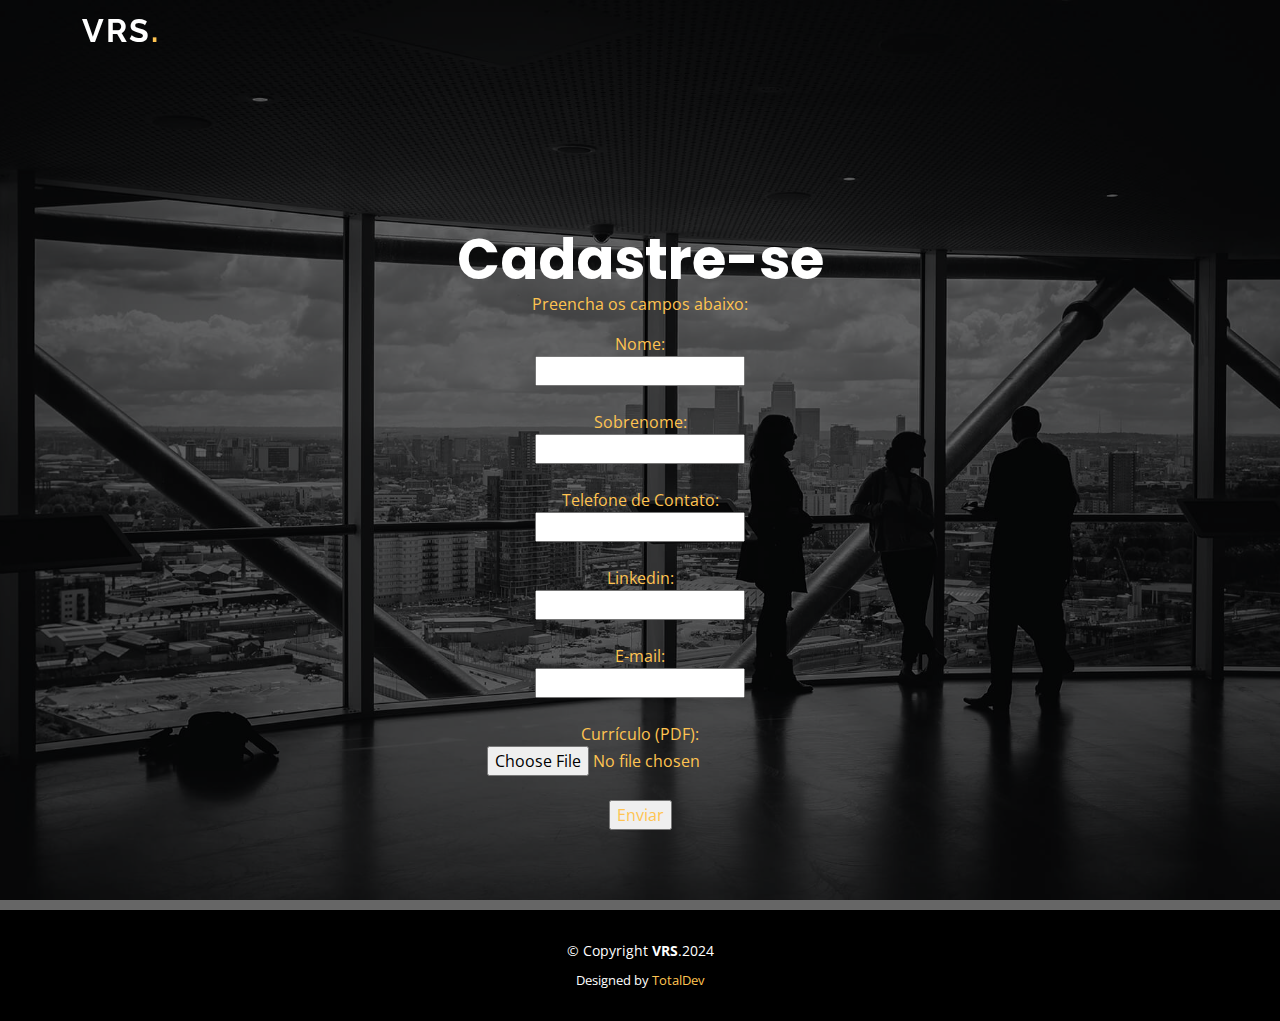
<file: cadcliente.html>
<!DOCTYPE html>
<html lang="pt-br">

<head>
  <meta charset="utf-8">
  <meta content="width=device-width, initial-scale=1.0" name="viewport">

  <title>Vanessa's Recruitment and Selection</title>
  <meta content="" name="description">
  <meta content="" name="keywords">

  <!-- Favicons -->
  <link href="assets/img/favicon.png" rel="icon">
  <link href="assets/img/apple-touch-icon.png" rel="apple-touch-icon">

  <!-- Google Fonts -->
  <link href="https://fonts.googleapis.com/css?family=Open+Sans:300,300i,400,400i,600,600i,700,700i|Raleway:300,300i,400,400i,500,500i,600,600i,700,700i|Poppins:300,300i,400,400i,500,500i,600,600i,700,700i" rel="stylesheet">

  <!-- Vendor CSS Files -->
  <link href="assets/vendor/aos/aos.css" rel="stylesheet">
  <link href="assets/vendor/bootstrap/css/bootstrap.min.css" rel="stylesheet">
  <link href="assets/vendor/bootstrap-icons/bootstrap-icons.css" rel="stylesheet">
  <link href="assets/vendor/boxicons/css/boxicons.min.css" rel="stylesheet">
  <link href="assets/vendor/glightbox/css/glightbox.min.css" rel="stylesheet">
  <link href="assets/vendor/remixicon/remixicon.css" rel="stylesheet">
  <link href="assets/vendor/swiper/swiper-bundle.min.css" rel="stylesheet">

  <!-- Template Main CSS File -->
  <link href="assets/css/style.css" rel="stylesheet">

  <style>
    /* Estilos para o formulário */
    #formulario {
      background-color: rgba(255, 255, 255, 0.0); /* fundo semi-transparente */
      padding: 20px;
    }

    /* Estilos para os itens do formulário */
    #formulario label,
    #formulario input[type="text"],
    #formulario input[type="tel"],
    #formulario input[type="email"],
    #formulario input[type="file"],
    #formulario input[type="submit"] {
      color: #ffc451; /* cor da fonte */
    }
  </style>

  <!-- =======================================================
  * Template Name: Gp
  * Template URL: https://bootstrapmade.com/gp-free-multipurpose-html-bootstrap-template/
  * Updated: Mar 17 2024 with Bootstrap v5.3.3
  * Author: BootstrapMade.com
  * License: https://bootstrapmade.com/license/
  ======================================================== -->
</head>

<body>

  <!-- ======= Header ======= -->
  <header id="header" class="fixed-top ">
    <div class="container d-flex align-items-center justify-content-lg-between">

      <h1 class="logo me-auto me-lg-0"><a href="index.html">VRS<span>.</span></a></h1>
      <!-- Uncomment below if you prefer to use an image logo -->
      <!-- <a href="index.html" class="logo me-auto me-lg-0"><img src="assets/img/logo.png" alt="" class="img-fluid"></a>-->

      <nav id="navbar" class="navbar order-last order-lg-0">

        <i class="bi bi-list mobile-nav-toggle"></i>
      </nav><!-- .navbar -->


    </div>
  </header><!-- End Header -->

  <!-- ======= Hero Section ======= -->
  <section id="hero" class="d-flex align-items-center justify-content-center">
    <div class="container" data-aos="fade-up">

        <main id="main">
            <!-- ======= Formulário de Contato ======= -->
            <section id="formulario" class="section-bg">
              <div class="container">
                <h1>Cadastre-se</h1>
                <p>Preencha os campos abaixo:</p>
                <form action="processar_formulario.php" method="post" enctype="multipart/form-data">
                  <label for="nome">Nome:</label><br>
                  <input type="text" id="nome" name="nome" required><br><br>
                  <label for="sobrenome">Sobrenome:</label><br>
                  <input type="text" id="sobrenome" name="sobrenome" required><br><br>
                  <label for="telefone">Telefone de Contato:</label><br>
                  <input type="tel" id="telefone" name="telefone" required><br><br>
                  <label for="linkedin">Linkedin:</label><br>
                  <input type="text" id="linkedin" name="linkedin"><br><br>
                  <label for="email">E-mail:</label><br>
                  <input type="email" id="email" name="email" required><br><br>
                  <label for="curriculo">Currículo (PDF):</label><br>
                  <input type="file" id="curriculo" name="curriculo" accept=".pdf" required><br><br>
                  <input type="submit" value="Enviar">
                </form>
              </div>
            </section><!-- End Formulário de Contato -->
          </main><!-- End #main -->



    </div>
  </section><!-- End Hero -->

  <main id="main">

  </main><!-- End #main -->

  <!-- ======= Footer ======= -->
  <footer id="footer">


    <div class="container">
      <div class="copyright">
        &copy; Copyright <strong><span>VRS</span></strong>.2024
      </div>
      <div class="credits">
        <!-- All the links in the footer should remain intact. -->
        <!-- You can delete the links only if you purchased the pro version. -->
        <!-- Licensing information: https://bootstrapmade.com/license/ -->
        <!-- Purchase the pro version with working PHP/AJAX contact form: https://bootstrapmade.com/gp-free-multipurpose-html-bootstrap-template/ -->
        Designed by <a href="https://bootstrapmade.com/">TotalDev</a>
      </div>
    </div>
  </footer><!-- End Footer -->

  <div id="preloader"></div>
  <a href="#" class="back-to-top d-flex align-items-center justify-content-center"><i class="bi bi-arrow-up-short"></i></a>

  <!-- Vendor JS Files -->
  <script src="assets/vendor/purecounter/purecounter_vanilla.js"></script>
  <script src="assets/vendor/aos/aos.js"></script>
  <script src="assets/vendor/bootstrap/js/bootstrap.bundle.min.js"></script>
  <script src="assets/vendor/glightbox/js/glightbox.min.js"></script>
  <script src="assets/vendor/isotope-layout/isotope.pkgd.min.js"></script>
  <script src="assets/vendor/swiper/swiper-bundle.min.js"></script>
  <script src="assets/vendor/php-email-form/validate.js"></script>

  <!-- Template Main JS File -->
  <script src="assets/js/main.js"></script>

</body>

</html>
</file>
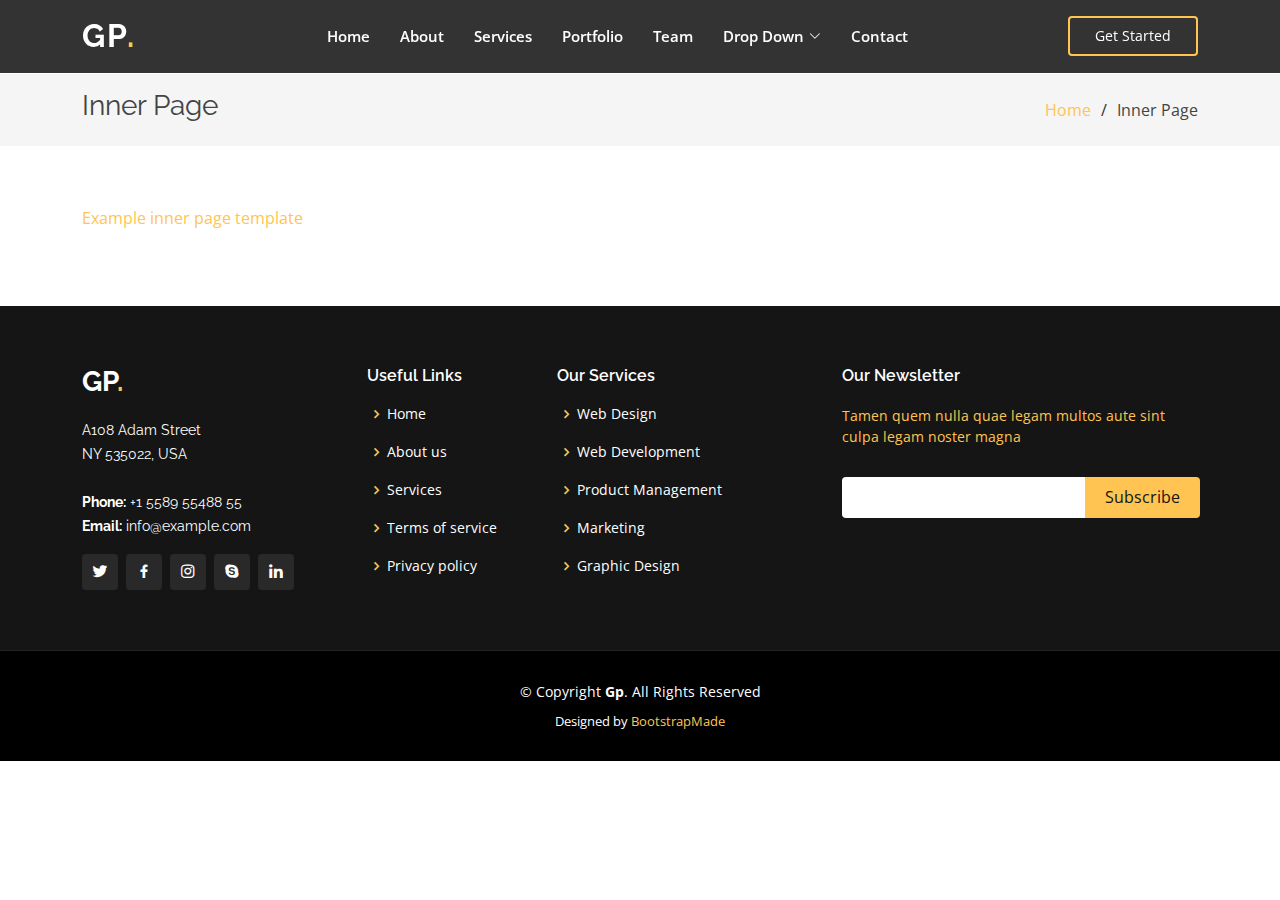
<file: inner-page.html>
<!DOCTYPE html>
<html lang="en">

<head>
  <meta charset="utf-8">
  <meta content="width=device-width, initial-scale=1.0" name="viewport">

  <title>Inner Page - Gp Bootstrap Template</title>
  <meta content="" name="description">
  <meta content="" name="keywords">

  <!-- Favicons -->
  <link href="assets/img/favicon.png" rel="icon">
  <link href="assets/img/apple-touch-icon.png" rel="apple-touch-icon">

  <!-- Google Fonts -->
  <link href="https://fonts.googleapis.com/css?family=Open+Sans:300,300i,400,400i,600,600i,700,700i|Raleway:300,300i,400,400i,500,500i,600,600i,700,700i|Poppins:300,300i,400,400i,500,500i,600,600i,700,700i" rel="stylesheet">

  <!-- Vendor CSS Files -->
  <link href="assets/vendor/aos/aos.css" rel="stylesheet">
  <link href="assets/vendor/bootstrap/css/bootstrap.min.css" rel="stylesheet">
  <link href="assets/vendor/bootstrap-icons/bootstrap-icons.css" rel="stylesheet">
  <link href="assets/vendor/boxicons/css/boxicons.min.css" rel="stylesheet">
  <link href="assets/vendor/glightbox/css/glightbox.min.css" rel="stylesheet">
  <link href="assets/vendor/remixicon/remixicon.css" rel="stylesheet">
  <link href="assets/vendor/swiper/swiper-bundle.min.css" rel="stylesheet">

  <!-- Template Main CSS File -->
  <link href="assets/css/style.css" rel="stylesheet">

  <!-- =======================================================
  * Template Name: Gp
  * Template URL: https://bootstrapmade.com/gp-free-multipurpose-html-bootstrap-template/
  * Updated: Mar 17 2024 with Bootstrap v5.3.3
  * Author: BootstrapMade.com
  * License: https://bootstrapmade.com/license/
  ======================================================== -->
</head>

<body>

  <!-- ======= Header ======= -->
  <header id="header" class="fixed-top header-inner-pages">
    <div class="container d-flex align-items-center justify-content-lg-between">

      <h1 class="logo me-auto me-lg-0"><a href="index.html">Gp<span>.</span></a></h1>
      <!-- Uncomment below if you prefer to use an image logo -->
      <!-- <a href="index.html" class="logo me-auto me-lg-0"><img src="assets/img/logo.png" alt="" class="img-fluid"></a>-->

      <nav id="navbar" class="navbar order-last order-lg-0">
        <ul>
          <li><a class="nav-link scrollto " href="#hero">Home</a></li>
          <li><a class="nav-link scrollto" href="#about">About</a></li>
          <li><a class="nav-link scrollto" href="#services">Services</a></li>
          <li><a class="nav-link scrollto " href="#portfolio">Portfolio</a></li>
          <li><a class="nav-link scrollto" href="#team">Team</a></li>
          <li class="dropdown"><a href="#"><span>Drop Down</span> <i class="bi bi-chevron-down"></i></a>
            <ul>
              <li><a href="#">Drop Down 1</a></li>
              <li class="dropdown"><a href="#"><span>Deep Drop Down</span> <i class="bi bi-chevron-right"></i></a>
                <ul>
                  <li><a href="#">Deep Drop Down 1</a></li>
                  <li><a href="#">Deep Drop Down 2</a></li>
                  <li><a href="#">Deep Drop Down 3</a></li>
                  <li><a href="#">Deep Drop Down 4</a></li>
                  <li><a href="#">Deep Drop Down 5</a></li>
                </ul>
              </li>
              <li><a href="#">Drop Down 2</a></li>
              <li><a href="#">Drop Down 3</a></li>
              <li><a href="#">Drop Down 4</a></li>
            </ul>
          </li>
          <li><a class="nav-link scrollto" href="#contact">Contact</a></li>
        </ul>
        <i class="bi bi-list mobile-nav-toggle"></i>
      </nav><!-- .navbar -->

      <a href="#about" class="get-started-btn scrollto">Get Started</a>

    </div>
  </header><!-- End Header -->

  <main id="main">

    <!-- ======= Breadcrumbs ======= -->
    <section class="breadcrumbs">
      <div class="container">

        <div class="d-flex justify-content-between align-items-center">
          <h2>Inner Page</h2>
          <ol>
            <li><a href="index.html">Home</a></li>
            <li>Inner Page</li>
          </ol>
        </div>

      </div>
    </section><!-- End Breadcrumbs -->

    <section class="inner-page">
      <div class="container">
        <p>
          Example inner page template
        </p>
      </div>
    </section>

  </main><!-- End #main -->

  <!-- ======= Footer ======= -->
  <footer id="footer">
    <div class="footer-top">
      <div class="container">
        <div class="row">

          <div class="col-lg-3 col-md-6">
            <div class="footer-info">
              <h3>Gp<span>.</span></h3>
              <p>
                A108 Adam Street <br>
                NY 535022, USA<br><br>
                <strong>Phone:</strong> +1 5589 55488 55<br>
                <strong>Email:</strong> info@example.com<br>
              </p>
              <div class="social-links mt-3">
                <a href="#" class="twitter"><i class="bx bxl-twitter"></i></a>
                <a href="#" class="facebook"><i class="bx bxl-facebook"></i></a>
                <a href="#" class="instagram"><i class="bx bxl-instagram"></i></a>
                <a href="#" class="google-plus"><i class="bx bxl-skype"></i></a>
                <a href="#" class="linkedin"><i class="bx bxl-linkedin"></i></a>
              </div>
            </div>
          </div>

          <div class="col-lg-2 col-md-6 footer-links">
            <h4>Useful Links</h4>
            <ul>
              <li><i class="bx bx-chevron-right"></i> <a href="#">Home</a></li>
              <li><i class="bx bx-chevron-right"></i> <a href="#">About us</a></li>
              <li><i class="bx bx-chevron-right"></i> <a href="#">Services</a></li>
              <li><i class="bx bx-chevron-right"></i> <a href="#">Terms of service</a></li>
              <li><i class="bx bx-chevron-right"></i> <a href="#">Privacy policy</a></li>
            </ul>
          </div>

          <div class="col-lg-3 col-md-6 footer-links">
            <h4>Our Services</h4>
            <ul>
              <li><i class="bx bx-chevron-right"></i> <a href="#">Web Design</a></li>
              <li><i class="bx bx-chevron-right"></i> <a href="#">Web Development</a></li>
              <li><i class="bx bx-chevron-right"></i> <a href="#">Product Management</a></li>
              <li><i class="bx bx-chevron-right"></i> <a href="#">Marketing</a></li>
              <li><i class="bx bx-chevron-right"></i> <a href="#">Graphic Design</a></li>
            </ul>
          </div>

          <div class="col-lg-4 col-md-6 footer-newsletter">
            <h4>Our Newsletter</h4>
            <p>Tamen quem nulla quae legam multos aute sint culpa legam noster magna</p>
            <form action="" method="post">
              <input type="email" name="email"><input type="submit" value="Subscribe">
            </form>

          </div>

        </div>
      </div>
    </div>

    <div class="container">
      <div class="copyright">
        &copy; Copyright <strong><span>Gp</span></strong>. All Rights Reserved
      </div>
      <div class="credits">
        <!-- All the links in the footer should remain intact. -->
        <!-- You can delete the links only if you purchased the pro version. -->
        <!-- Licensing information: https://bootstrapmade.com/license/ -->
        <!-- Purchase the pro version with working PHP/AJAX contact form: https://bootstrapmade.com/gp-free-multipurpose-html-bootstrap-template/ -->
        Designed by <a href="https://bootstrapmade.com/">BootstrapMade</a>
      </div>
    </div>
  </footer><!-- End Footer -->

  <div id="preloader"></div>
  <a href="#" class="back-to-top d-flex align-items-center justify-content-center"><i class="bi bi-arrow-up-short"></i></a>

  <!-- Vendor JS Files -->
  <script src="assets/vendor/purecounter/purecounter_vanilla.js"></script>
  <script src="assets/vendor/aos/aos.js"></script>
  <script src="assets/vendor/bootstrap/js/bootstrap.bundle.min.js"></script>
  <script src="assets/vendor/glightbox/js/glightbox.min.js"></script>
  <script src="assets/vendor/isotope-layout/isotope.pkgd.min.js"></script>
  <script src="assets/vendor/swiper/swiper-bundle.min.js"></script>
  <script src="assets/vendor/php-email-form/validate.js"></script>

  <!-- Template Main JS File -->
  <script src="assets/js/main.js"></script>

</body>

</html>
</file>
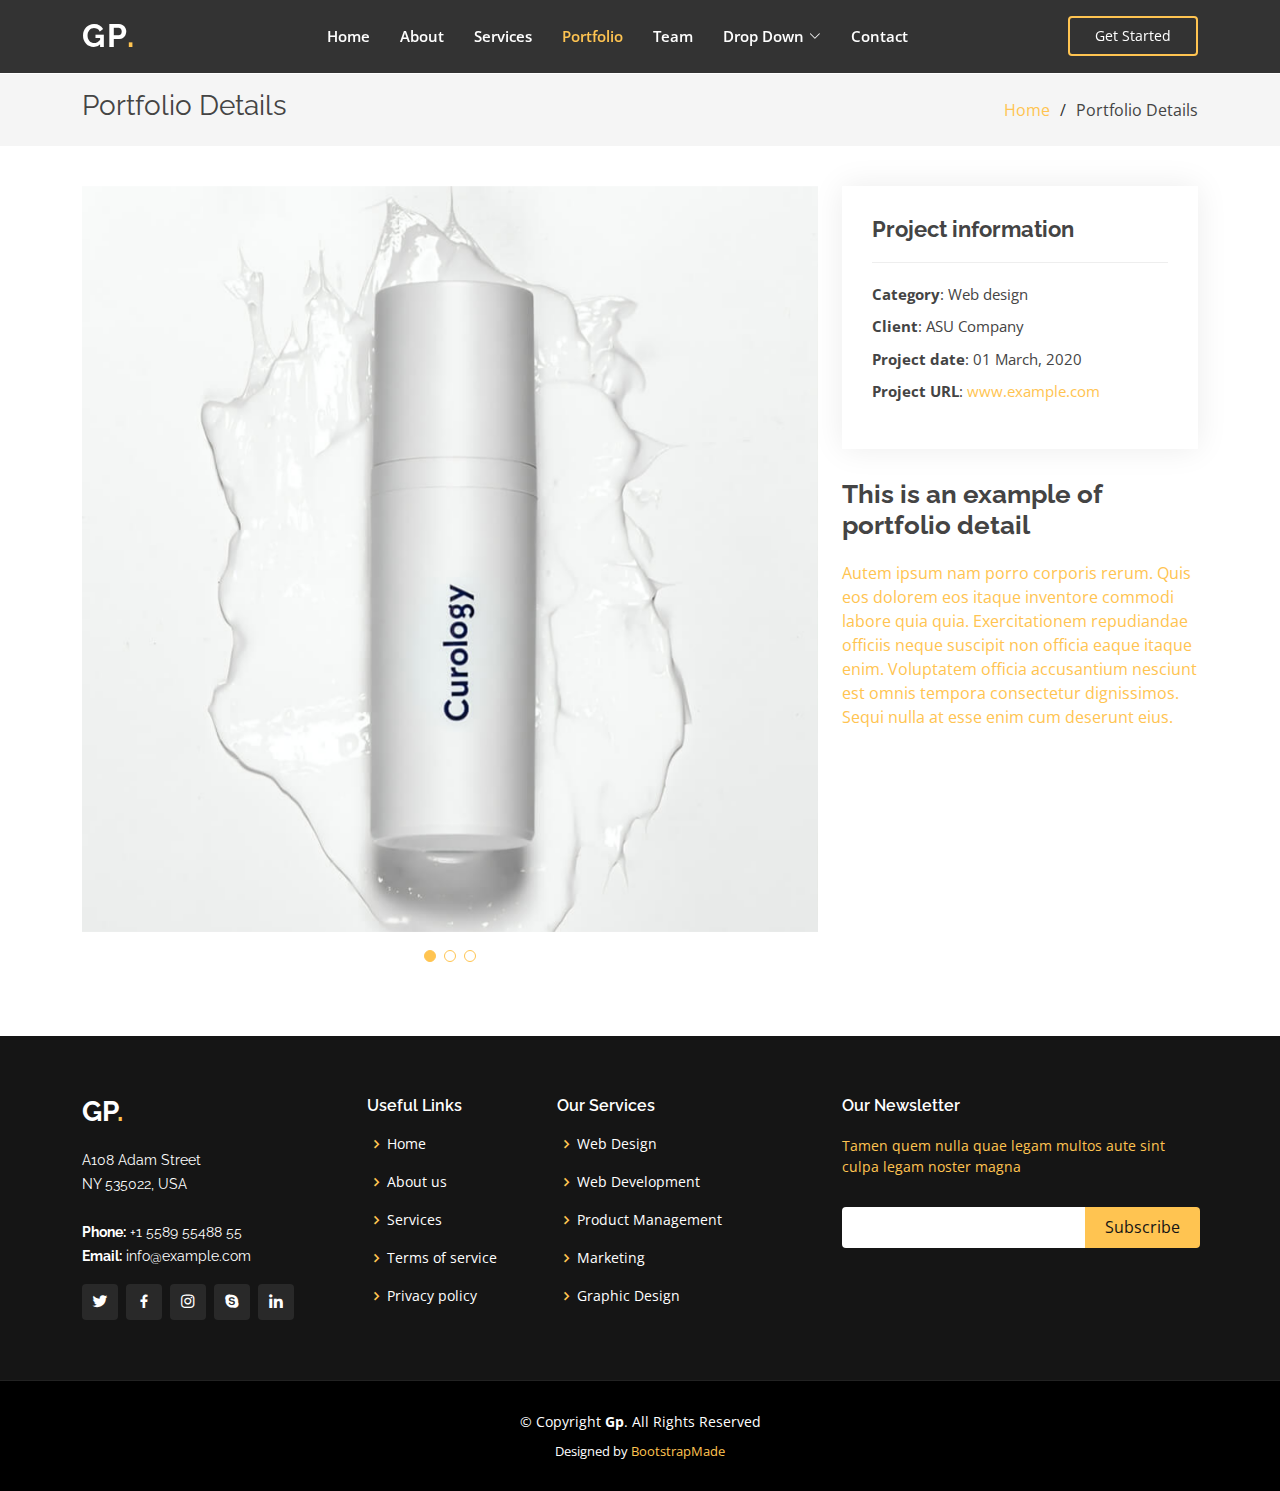
<file: portfolio-details.html>
<!DOCTYPE html>
<html lang="en">

<head>
  <meta charset="utf-8">
  <meta content="width=device-width, initial-scale=1.0" name="viewport">

  <title>Portfolio Details - Gp Bootstrap Template</title>
  <meta content="" name="description">
  <meta content="" name="keywords">

  <!-- Favicons -->
  <link href="assets/img/favicon.png" rel="icon">
  <link href="assets/img/apple-touch-icon.png" rel="apple-touch-icon">

  <!-- Google Fonts -->
  <link href="https://fonts.googleapis.com/css?family=Open+Sans:300,300i,400,400i,600,600i,700,700i|Raleway:300,300i,400,400i,500,500i,600,600i,700,700i|Poppins:300,300i,400,400i,500,500i,600,600i,700,700i" rel="stylesheet">

  <!-- Vendor CSS Files -->
  <link href="assets/vendor/aos/aos.css" rel="stylesheet">
  <link href="assets/vendor/bootstrap/css/bootstrap.min.css" rel="stylesheet">
  <link href="assets/vendor/bootstrap-icons/bootstrap-icons.css" rel="stylesheet">
  <link href="assets/vendor/boxicons/css/boxicons.min.css" rel="stylesheet">
  <link href="assets/vendor/glightbox/css/glightbox.min.css" rel="stylesheet">
  <link href="assets/vendor/remixicon/remixicon.css" rel="stylesheet">
  <link href="assets/vendor/swiper/swiper-bundle.min.css" rel="stylesheet">

  <!-- Template Main CSS File -->
  <link href="assets/css/style.css" rel="stylesheet">

  <!-- =======================================================
  * Template Name: Gp
  * Template URL: https://bootstrapmade.com/gp-free-multipurpose-html-bootstrap-template/
  * Updated: Mar 17 2024 with Bootstrap v5.3.3
  * Author: BootstrapMade.com
  * License: https://bootstrapmade.com/license/
  ======================================================== -->
</head>

<body>

  <!-- ======= Header ======= -->
  <header id="header" class="fixed-top header-inner-pages">
    <div class="container d-flex align-items-center justify-content-lg-between">

      <h1 class="logo me-auto me-lg-0"><a href="index.html">Gp<span>.</span></a></h1>
      <!-- Uncomment below if you prefer to use an image logo -->
      <!-- <a href="index.html" class="logo me-auto me-lg-0"><img src="assets/img/logo.png" alt="" class="img-fluid"></a>-->

      <nav id="navbar" class="navbar order-last order-lg-0">
        <ul>
          <li><a class="nav-link scrollto " href="#hero">Home</a></li>
          <li><a class="nav-link scrollto" href="#about">About</a></li>
          <li><a class="nav-link scrollto" href="#services">Services</a></li>
          <li><a class="nav-link scrollto active" href="#portfolio">Portfolio</a></li>
          <li><a class="nav-link scrollto" href="#team">Team</a></li>
          <li class="dropdown"><a href="#"><span>Drop Down</span> <i class="bi bi-chevron-down"></i></a>
            <ul>
              <li><a href="#">Drop Down 1</a></li>
              <li class="dropdown"><a href="#"><span>Deep Drop Down</span> <i class="bi bi-chevron-right"></i></a>
                <ul>
                  <li><a href="#">Deep Drop Down 1</a></li>
                  <li><a href="#">Deep Drop Down 2</a></li>
                  <li><a href="#">Deep Drop Down 3</a></li>
                  <li><a href="#">Deep Drop Down 4</a></li>
                  <li><a href="#">Deep Drop Down 5</a></li>
                </ul>
              </li>
              <li><a href="#">Drop Down 2</a></li>
              <li><a href="#">Drop Down 3</a></li>
              <li><a href="#">Drop Down 4</a></li>
            </ul>
          </li>
          <li><a class="nav-link scrollto" href="#contact">Contact</a></li>
        </ul>
        <i class="bi bi-list mobile-nav-toggle"></i>
      </nav><!-- .navbar -->

      <a href="#about" class="get-started-btn scrollto">Get Started</a>

    </div>
  </header><!-- End Header -->

  <main id="main">

    <!-- ======= Breadcrumbs ======= -->
    <section id="breadcrumbs" class="breadcrumbs">
      <div class="container">

        <div class="d-flex justify-content-between align-items-center">
          <h2>Portfolio Details</h2>
          <ol>
            <li><a href="index.html">Home</a></li>
            <li>Portfolio Details</li>
          </ol>
        </div>

      </div>
    </section><!-- End Breadcrumbs -->

    <!-- ======= Portfolio Details Section ======= -->
    <section id="portfolio-details" class="portfolio-details">
      <div class="container">

        <div class="row gy-4">

          <div class="col-lg-8">
            <div class="portfolio-details-slider swiper">
              <div class="swiper-wrapper align-items-center">

                <div class="swiper-slide">
                  <img src="assets/img/portfolio/portfolio-1.jpg" alt="">
                </div>

                <div class="swiper-slide">
                  <img src="assets/img/portfolio/portfolio-2.jpg" alt="">
                </div>

                <div class="swiper-slide">
                  <img src="assets/img/portfolio/portfolio-3.jpg" alt="">
                </div>

              </div>
              <div class="swiper-pagination"></div>
            </div>
          </div>

          <div class="col-lg-4">
            <div class="portfolio-info">
              <h3>Project information</h3>
              <ul>
                <li><strong>Category</strong>: Web design</li>
                <li><strong>Client</strong>: ASU Company</li>
                <li><strong>Project date</strong>: 01 March, 2020</li>
                <li><strong>Project URL</strong>: <a href="#">www.example.com</a></li>
              </ul>
            </div>
            <div class="portfolio-description">
              <h2>This is an example of portfolio detail</h2>
              <p>
                Autem ipsum nam porro corporis rerum. Quis eos dolorem eos itaque inventore commodi labore quia quia. Exercitationem repudiandae officiis neque suscipit non officia eaque itaque enim. Voluptatem officia accusantium nesciunt est omnis tempora consectetur dignissimos. Sequi nulla at esse enim cum deserunt eius.
              </p>
            </div>
          </div>

        </div>

      </div>
    </section><!-- End Portfolio Details Section -->

  </main><!-- End #main -->

  <!-- ======= Footer ======= -->
  <footer id="footer">
    <div class="footer-top">
      <div class="container">
        <div class="row">

          <div class="col-lg-3 col-md-6">
            <div class="footer-info">
              <h3>Gp<span>.</span></h3>
              <p>
                A108 Adam Street <br>
                NY 535022, USA<br><br>
                <strong>Phone:</strong> +1 5589 55488 55<br>
                <strong>Email:</strong> info@example.com<br>
              </p>
              <div class="social-links mt-3">
                <a href="#" class="twitter"><i class="bx bxl-twitter"></i></a>
                <a href="#" class="facebook"><i class="bx bxl-facebook"></i></a>
                <a href="#" class="instagram"><i class="bx bxl-instagram"></i></a>
                <a href="#" class="google-plus"><i class="bx bxl-skype"></i></a>
                <a href="#" class="linkedin"><i class="bx bxl-linkedin"></i></a>
              </div>
            </div>
          </div>

          <div class="col-lg-2 col-md-6 footer-links">
            <h4>Useful Links</h4>
            <ul>
              <li><i class="bx bx-chevron-right"></i> <a href="#">Home</a></li>
              <li><i class="bx bx-chevron-right"></i> <a href="#">About us</a></li>
              <li><i class="bx bx-chevron-right"></i> <a href="#">Services</a></li>
              <li><i class="bx bx-chevron-right"></i> <a href="#">Terms of service</a></li>
              <li><i class="bx bx-chevron-right"></i> <a href="#">Privacy policy</a></li>
            </ul>
          </div>

          <div class="col-lg-3 col-md-6 footer-links">
            <h4>Our Services</h4>
            <ul>
              <li><i class="bx bx-chevron-right"></i> <a href="#">Web Design</a></li>
              <li><i class="bx bx-chevron-right"></i> <a href="#">Web Development</a></li>
              <li><i class="bx bx-chevron-right"></i> <a href="#">Product Management</a></li>
              <li><i class="bx bx-chevron-right"></i> <a href="#">Marketing</a></li>
              <li><i class="bx bx-chevron-right"></i> <a href="#">Graphic Design</a></li>
            </ul>
          </div>

          <div class="col-lg-4 col-md-6 footer-newsletter">
            <h4>Our Newsletter</h4>
            <p>Tamen quem nulla quae legam multos aute sint culpa legam noster magna</p>
            <form action="" method="post">
              <input type="email" name="email"><input type="submit" value="Subscribe">
            </form>

          </div>

        </div>
      </div>
    </div>

    <div class="container">
      <div class="copyright">
        &copy; Copyright <strong><span>Gp</span></strong>. All Rights Reserved
      </div>
      <div class="credits">
        <!-- All the links in the footer should remain intact. -->
        <!-- You can delete the links only if you purchased the pro version. -->
        <!-- Licensing information: https://bootstrapmade.com/license/ -->
        <!-- Purchase the pro version with working PHP/AJAX contact form: https://bootstrapmade.com/gp-free-multipurpose-html-bootstrap-template/ -->
        Designed by <a href="https://bootstrapmade.com/">BootstrapMade</a>
      </div>
    </div>
  </footer><!-- End Footer -->

  <div id="preloader"></div>
  <a href="#" class="back-to-top d-flex align-items-center justify-content-center"><i class="bi bi-arrow-up-short"></i></a>

  <!-- Vendor JS Files -->
  <script src="assets/vendor/purecounter/purecounter_vanilla.js"></script>
  <script src="assets/vendor/aos/aos.js"></script>
  <script src="assets/vendor/bootstrap/js/bootstrap.bundle.min.js"></script>
  <script src="assets/vendor/glightbox/js/glightbox.min.js"></script>
  <script src="assets/vendor/isotope-layout/isotope.pkgd.min.js"></script>
  <script src="assets/vendor/swiper/swiper-bundle.min.js"></script>
  <script src="assets/vendor/php-email-form/validate.js"></script>

  <!-- Template Main JS File -->
  <script src="assets/js/main.js"></script>

</body>

</html>
</file>
<file: assets/css/style.css>
/**
* Template Name: Gp
* Template URL: https://bootstrapmade.com/gp-free-multipurpose-html-bootstrap-template/
* Updated: Mar 17 2024 with Bootstrap v5.3.3
* Author: BootstrapMade.com
* License: https://bootstrapmade.com/license/
*/

/*--------------------------------------------------------------
# General
--------------------------------------------------------------*/
body {
  font-family: "Open Sans", sans-serif;
  color: #444444;
}

p {
  color: #ffc451;
}

a {
  color: #ffc451;
  text-decoration: none;
}

a:hover {
  color: #ffd584;
  text-decoration: none;
}

h1,
h2,
h3,
h4,
h5,
h6 {
  font-family: "Raleway", sans-serif;
 
}




/*--------------------------------------------------------------
# Back to top button
--------------------------------------------------------------*/
.back-to-top {
  position: fixed;
  visibility: hidden;
  opacity: 0;
  right: 15px;
  bottom: 15px;
  z-index: 996;
  background: #ffc451;
  width: 40px;
  height: 40px;
  border-radius: 4px;
  transition: all 0.4s;
}

.back-to-top i {
  font-size: 28px;
  color: #151515;
  line-height: 0;
}

.back-to-top:hover {
  background: #151515;
}

.back-to-top:hover i {
  color: #ffc451;
}

.back-to-top.active {
  visibility: visible;
  opacity: 1;
}

/*--------------------------------------------------------------
# Preloader
--------------------------------------------------------------*/
#preloader {
  position: fixed;
  top: 0;
  left: 0;
  right: 0;
  bottom: 0;
  z-index: 9999;
  overflow: hidden;
  background: #151515;
}

#preloader:before {
  content: "";
  position: fixed;
  top: calc(50% - 0px);
  left: calc(50% - 30px);
  border: 6px solid #ffc451;
  border-top-color: #151515;
  border-bottom-color: #151515;
  border-radius: 50%;
  width: 60px;
  height: 60px;
  animation: animate-preloader 1s linear infinite;
}

@keyframes animate-preloader {
  0% {
    transform: rotate(0deg);
  }

  100% {
    transform: rotate(360deg);
  }
}

/*--------------------------------------------------------------
# Disable aos animation delay on mobile devices
--------------------------------------------------------------*/
@media screen and (max-width: 768px) {
  [data-aos-delay] {
    transition-delay: 0 !important;
  }
}

/*--------------------------------------------------------------
# Header
--------------------------------------------------------------*/
#header {
  transition: all 0.5s;
  z-index: 997;
  padding: 15px 0;
}

#header.header-scrolled,
#header.header-inner-pages {
  background: rgba(0, 0, 0, 0.8);
}

#header .logo {
  font-size: 32px;
  margin: 0;
  padding: 0;
  line-height: 1;
  font-weight: 700;
  letter-spacing: 2px;
  text-transform: uppercase;
}

#header .logo a {
  color: #fff;
}

#header .logo a span {
  color: #ffc451;
}

#header .logo img {
  max-height: 40px;
}

/*--------------------------------------------------------------
#  Get Startet Button
--------------------------------------------------------------*/
.get-started-btn {
  color: #fff;
  border-radius: 4px;
  padding: 7px 25px 8px 25px;
  white-space: nowrap;
  transition: 0.3s;
  font-size: 14px;
  display: inline-block;
  border: 2px solid #ffc451;
}

.get-started-btn:hover {
  background: #ffbb38;
  color: #343a40;
}

@media (max-width: 992px) {
  .get-started-btn {
    padding: 7px 20px 8px 20px;
    margin-right: 15px;
  }
}

/*--------------------------------------------------------------
# Navigation Menu
--------------------------------------------------------------*/
/**
* Desktop Navigation 
*/
.navbar {
  padding: 0;
}

.navbar ul {
  margin: 0;
  padding: 0;
  display: flex;
  list-style: none;
  align-items: center;
}

.navbar li {
  position: relative;
}

.navbar a,
.navbar a:focus {
  display: flex;
  align-items: center;
  justify-content: space-between;
  padding: 10px 0 10px 30px;
  font-size: 15px;
  font-weight: 600;
  color: #fff;
  white-space: nowrap;
  transition: 0.3s;
}

.navbar a i,
.navbar a:focus i {
  font-size: 12px;
  line-height: 0;
  margin-left: 5px;
}

.navbar a:hover,
.navbar .active,
.navbar .active:focus,
.navbar li:hover>a {
  color: #ffc451;
}

.navbar .dropdown ul {
  display: block;
  position: absolute;
  left: 14px;
  top: calc(100% + 30px);
  margin: 0;
  padding: 10px 0;
  z-index: 99;
  opacity: 0;
  visibility: hidden;
  background: #fff;
  box-shadow: 0px 0px 30px rgba(127, 137, 161, 0.25);
  transition: 0.3s;
}

.navbar .dropdown ul li {
  min-width: 200px;
}

.navbar .dropdown ul a {
  padding: 10px 20px;
  font-size: 14px;
  text-transform: none;
  color: #151515;
  font-weight: 400;
}

.navbar .dropdown ul a i {
  font-size: 12px;
}

.navbar .dropdown ul a:hover,
.navbar .dropdown ul .active:hover,
.navbar .dropdown ul li:hover>a {
  background-color: #ffc451;
}

.navbar .dropdown:hover>ul {
  opacity: 1;
  top: 100%;
  visibility: visible;
}

.navbar .dropdown .dropdown ul {
  top: 0;
  left: calc(100% - 30px);
  visibility: hidden;
}

.navbar .dropdown .dropdown:hover>ul {
  opacity: 1;
  top: 0;
  left: 100%;
  visibility: visible;
}

@media (max-width: 1366px) {
  .navbar .dropdown .dropdown ul {
    left: -90%;
  }

  .navbar .dropdown .dropdown:hover>ul {
    left: -100%;
  }
}

/**
* Mobile Navigation 
*/
.mobile-nav-toggle {
  color: #fff;
  font-size: 28px;
  cursor: pointer;
  display: none;
  line-height: 0;
  transition: 0.5s;
}

@media (max-width: 991px) {
  .mobile-nav-toggle {
    display: block;
  }

  .navbar ul {
    display: none;
  }
}

.navbar-mobile {
  position: fixed;
  overflow: hidden;
  top: 0;
  right: 0;
  left: 0;
  bottom: 0;
  background: rgba(0, 0, 0, 0.9);
  transition: 0.3s;
  z-index: 999;
}

.navbar-mobile .mobile-nav-toggle {
  position: absolute;
  top: 15px;
  right: 15px;
}

.navbar-mobile ul {
  display: block;
  position: absolute;
  top: 55px;
  right: 15px;
  bottom: 15px;
  left: 15px;
  padding: 10px 0;
  background-color: #fff;
  overflow-y: auto;
  transition: 0.3s;
}

.navbar-mobile a,
.navbar-mobile a:focus {
  padding: 10px 20px;
  font-size: 15px;
  color: #151515;
}

.navbar-mobile a:hover,
.navbar-mobile .active,
.navbar-mobile li:hover>a {
  color: #151515;
  background-color: #ffc451;
}

.navbar-mobile .getstarted,
.navbar-mobile .getstarted:focus {
  margin: 15px;
}

.navbar-mobile .dropdown ul {
  position: static;
  display: none;
  margin: 10px 20px;
  padding: 10px 0;
  z-index: 99;
  opacity: 1;
  visibility: visible;
  background: #fff;
  box-shadow: 0px 0px 30px rgba(127, 137, 161, 0.25);
}

.navbar-mobile .dropdown ul li {
  min-width: 200px;
}

.navbar-mobile .dropdown ul a {
  padding: 10px 20px;
  color: #151515;
}

.navbar-mobile .dropdown ul a i {
  font-size: 12px;
}

.navbar-mobile .dropdown ul a:hover,
.navbar-mobile .dropdown ul .active:hover,
.navbar-mobile .dropdown ul li:hover>a {
  background-color: #ffc451;
}

.navbar-mobile .dropdown>.dropdown-active {
  display: block;
}

/*--------------------------------------------------------------
# Hero Section
--------------------------------------------------------------*/
#hero {
  width: 100%;
  min-height: 100vh;
  background: url("../img/hero-bg.jpg") top center;
  background-size: cover;
  position: relative;
}

#hero:before {
  content: "";
  background: rgba(0, 0, 0, 0.6);
  position: absolute;
  bottom: 0;
  top: 0;
  left: 0;
  right: 0;
}

#hero .container {
  position: relative;
  padding-top: 74px;
  text-align: center;
}

#hero h1 {
  margin: 0;
  font-size: 56px;
  font-weight: 700;
  line-height: 64px;
  color: #fff;
  font-family: "Poppins", sans-serif;
}

#hero h1 span {
  color: #ffc451;
}

#hero h2 {
  color: rgba(255, 255, 255, 0.9);
  margin: 10px 0 0 0;
  font-size: 24px;
}

#hero .icon-box {
  padding: 30px 20px;
  transition: ease-in-out 0.3s;
  border: 1px solid rgba(255, 255, 255, 0.3);
  height: 100%;
  text-align: center;
}

#hero .icon-box i {
  font-size: 32px;
  line-height: 1;
  color: #ffc451;
}

#hero .icon-box h3 {
  font-weight: 700;
  margin: 10px 0 0 0;
  padding: 0;
  line-height: 1;
  font-size: 20px;
  line-height: 26px;
}

#hero .icon-box h3 a {
  color: #fff;
  transition: ease-in-out 0.3s;
}

#hero .icon-box h3 a:hover {
  color: #ffc451;
}

#hero .icon-box:hover {
  border-color: #ffc451;
}

@media (min-width: 1024px) {
  #hero {
    background-attachment: fixed;
  }
}

@media (max-width: 768px) {
  #hero h1 {
    font-size: 28px;
    line-height: 36px;
  }

  #hero h2 {
    font-size: 20px;
    line-height: 24px;
  }
}

/*--------------------------------------------------------------
# Sections General
--------------------------------------------------------------*/
section {
  padding: 60px 0;
  overflow: hidden;
}

.section-title {
  padding-bottom: 40px;
}

.section-title h2 {
  font-size: 14px;
  font-weight: 500;
  padding: 0;
  line-height: 1px;
  margin: 0 0 5px 0;
  letter-spacing: 2px;
  text-transform: uppercase;
  color: #aaaaaa;
  font-family: "Poppins", sans-serif;
}

.section-title h2::after {
  content: "";
  width: 120px;
  height: 1px;
  display: inline-block;
  background: #ffde9e;
  margin: 4px 10px;
}

.section-title p {
  margin: 0;
  margin: 0;
  font-size: 36px;
  font-weight: 700;
  text-transform: uppercase;
  font-family: "Poppins", sans-serif;
  color: #151515;
}

/*--------------------------------------------------------------
# About
--------------------------------------------------------------*/
.about .content h3 {
  font-weight: 700;
  font-size: 28px;
  font-family: "Poppins", sans-serif;
}

.about .content ul {
  list-style: none;
  padding: 0;
}

.about .content ul li {
  padding: 0 0 8px 26px;
  position: relative;
}

.about .content ul i {
  position: absolute;
  font-size: 20px;
  left: 0;
  top: -3px;
  color: #ffc451;
}

.about .content p:last-child {
  margin-bottom: 0;
}

/*--------------------------------------------------------------
# Clients
--------------------------------------------------------------*/
.clients {
  padding-top: 20px;
}

.clients .swiper-slide img {
  opacity: 0.5;
  transition: 0.3s;
  filter: grayscale(100);
}

.clients .swiper-slide img:hover {
  filter: none;
  opacity: 1;
}

.clients .swiper-pagination {
  margin-top: 20px;
  position: relative;
}

.clients .swiper-pagination .swiper-pagination-bullet {
  width: 12px;
  height: 12px;
  background-color: #fff;
  opacity: 1;
  background-color: #ddd;
}

.clients .swiper-pagination .swiper-pagination-bullet-active {
  background-color: #ffc451;
}

/*--------------------------------------------------------------
# Features
--------------------------------------------------------------*/
.features {
  padding-top: 20px;
}

.features .icon-box {
  padding-left: 15px;
}

.features .icon-box h4 {
  font-size: 20px;
  font-weight: 700;
  margin: 5px 0 10px 60px;
}

.features .icon-box i {
  font-size: 48px;
  float: left;
  color: #ffc451;
}

.features .icon-box p {
  font-size: 15px;
  color: #848484;
  margin-left: 60px;
}

.features .image {
  background-position: center center;
  background-repeat: no-repeat;
  background-size: cover;
  min-height: 400px;
}

/*--------------------------------------------------------------
# Services
--------------------------------------------------------------*/
.services .icon-box {
  text-align: center;
  border: 1px solid #ebebeb;
  padding: 80px 20px;
  transition: all ease-in-out 0.3s;
  background: #fff;
}

.services .icon-box .icon {
  margin: 0 auto;
  width: 64px;
  height: 64px;
  background: #ffc451;
  border-radius: 4px;
  display: flex;
  align-items: center;
  justify-content: center;
  margin-bottom: 20px;
  transition: 0.3s;
}

.services .icon-box .icon i {
  color: #151515;
  font-size: 28px;
  transition: ease-in-out 0.3s;
}

.services .icon-box h4 {
  font-weight: 700;
  margin-bottom: 15px;
  font-size: 24px;
}

.services .icon-box h4 a {
  color: #151515;
  transition: ease-in-out 0.3s;
}

.services .icon-box h4 a:hover {
  color: #ffc451;
}

.services .icon-box p {
  line-height: 24px;
  font-size: 14px;
  margin-bottom: 0;
}

.services .icon-box:hover {
  border-color: #fff;
  box-shadow: 0px 0 25px 0 rgba(0, 0, 0, 0.1);
  transform: translateY(-10px);
}

/*--------------------------------------------------------------
# Cta
--------------------------------------------------------------*/
.cta {
  background: linear-gradient(rgba(2, 2, 2, 0.5), rgba(0, 0, 0, 0.5)), url("../img/cta-bg.jpg") fixed center center;
  background-size: cover;
  padding: 60px 0;
}

.cta h3 {
  color: #fff;
  font-size: 28px;
  font-weight: 700;
}

.cta p {
  color: #fff;
}

.cta .cta-btn {
  font-family: "Raleway", sans-serif;
  font-weight: 600;
  font-size: 16px;
  letter-spacing: 1px;
  display: inline-block;
  padding: 8px 28px;
  border-radius: 4px;
  transition: 0.5s;
  margin-top: 10px;
  border: 2px solid #fff;
  color: #fff;
}

.cta .cta-btn:hover {
  background: #ffc451;
  border-color: #ffc451;
  color: #151515;
}

/*--------------------------------------------------------------
# Portfolio
--------------------------------------------------------------*/
.portfolio .portfolio-item {
  margin-bottom: 30px;
}

.portfolio #portfolio-flters {
  padding: 0;
  margin: 0 auto 20px auto;
  list-style: none;
  text-align: center;
}

.portfolio #portfolio-flters li {
  cursor: pointer;
  display: inline-block;
  padding: 8px 15px 10px 15px;
  font-size: 14px;
  font-weight: 600;
  line-height: 1;
  text-transform: uppercase;
  color: #444444;
  margin-bottom: 5px;
  transition: all 0.3s ease-in-out;
  border-radius: 3px;
}

.portfolio #portfolio-flters li:hover,
.portfolio #portfolio-flters li.filter-active {
  color: #151515;
  background: #ffc451;
}

.portfolio #portfolio-flters li:last-child {
  margin-right: 0;
}

.portfolio .portfolio-wrap {
  transition: 0.3s;
  position: relative;
  overflow: hidden;
  z-index: 1;
  background: rgba(21, 21, 21, 0.6);
}

.portfolio .portfolio-wrap::before {
  content: "";
  background: rgba(21, 21, 21, 0.6);
  position: absolute;
  left: 0;
  right: 0;
  top: 0;
  bottom: 0;
  transition: all ease-in-out 0.3s;
  z-index: 2;
  opacity: 0;
}

.portfolio .portfolio-wrap img {
  transition: all ease-in-out 0.3s;
}

.portfolio .portfolio-wrap .portfolio-info {
  opacity: 0;
  position: absolute;
  top: 0;
  left: 0;
  right: 0;
  bottom: 0;
  z-index: 3;
  transition: all ease-in-out 0.3s;
  display: flex;
  flex-direction: column;
  justify-content: flex-end;
  align-items: flex-start;
  padding: 20px;
}

.portfolio .portfolio-wrap .portfolio-info h4 {
  font-size: 20px;
  color: #fff;
  font-weight: 600;
}

.portfolio .portfolio-wrap .portfolio-info p {
  color: rgba(255, 255, 255, 0.7);
  font-size: 14px;
  text-transform: uppercase;
  padding: 0;
  margin: 0;
  font-style: italic;
}

.portfolio .portfolio-wrap .portfolio-links {
  text-align: center;
  z-index: 4;
}

.portfolio .portfolio-wrap .portfolio-links a {
  color: #fff;
  margin: 0 5px 0 0;
  font-size: 28px;
  display: inline-block;
  transition: 0.3s;
}

.portfolio .portfolio-wrap .portfolio-links a:hover {
  color: #ffc451;
}

.portfolio .portfolio-wrap:hover::before {
  opacity: 1;
}

.portfolio .portfolio-wrap:hover img {
  transform: scale(1.2);
}

.portfolio .portfolio-wrap:hover .portfolio-info {
  opacity: 1;
}

/*--------------------------------------------------------------
# Portfolio Details
--------------------------------------------------------------*/
.portfolio-details {
  padding-top: 40px;
}

.portfolio-details .portfolio-details-slider img {
  width: 100%;
}

.portfolio-details .portfolio-details-slider .swiper-pagination {
  margin-top: 20px;
  position: relative;
}

.portfolio-details .portfolio-details-slider .swiper-pagination .swiper-pagination-bullet {
  width: 12px;
  height: 12px;
  background-color: #fff;
  opacity: 1;
  border: 1px solid #ffc451;
}

.portfolio-details .portfolio-details-slider .swiper-pagination .swiper-pagination-bullet-active {
  background-color: #ffc451;
}

.portfolio-details .portfolio-info {
  padding: 30px;
  box-shadow: 0px 0 30px rgba(21, 21, 21, 0.08);
}

.portfolio-details .portfolio-info h3 {
  font-size: 22px;
  font-weight: 700;
  margin-bottom: 20px;
  padding-bottom: 20px;
  border-bottom: 1px solid #eee;
}

.portfolio-details .portfolio-info ul {
  list-style: none;
  padding: 0;
  font-size: 15px;
}

.portfolio-details .portfolio-info ul li+li {
  margin-top: 10px;
}

.portfolio-details .portfolio-description {
  padding-top: 30px;
}

.portfolio-details .portfolio-description h2 {
  font-size: 26px;
  font-weight: 700;
  margin-bottom: 20px;
}

.portfolio-details .portfolio-description p {
  padding: 0;
}

/*--------------------------------------------------------------
# Counts
--------------------------------------------------------------*/
.counts .content {
  padding: 30px 0;
}

.counts .content h3 {
  font-weight: 700;
  font-size: 34px;
  color: #151515;
}

.counts .content p {
  margin-bottom: 0;
}

.counts .content .count-box {
  padding: 20px 0;
  width: 100%;
}

.counts .content .count-box i {
  display: block;
  font-size: 36px;
  color: #ffc451;
  float: left;
}

.counts .content .count-box span {
  font-size: 36px;
  line-height: 30px;
  display: block;
  font-weight: 700;
  color: #151515;
  margin-left: 50px;
}

.counts .content .count-box p {
  padding: 15px 0 0 0;
  margin: 0 0 0 50px;
  font-family: "Raleway", sans-serif;
  font-size: 14px;
  color: #3b3b3b;
}

.counts .content .count-box a {
  font-weight: 600;
  display: block;
  margin-top: 20px;
  color: #3b3b3b;
  font-size: 15px;
  font-family: "Poppins", sans-serif;
  transition: ease-in-out 0.3s;
}

.counts .content .count-box a:hover {
  color: #626262;
}

.counts .image {
  background: url("../img/counts-img.jpg") center center no-repeat;
  background-size: cover;
  min-height: 400px;
}

@media (max-width: 991px) {
  .counts .image {
    text-align: center;
  }

  .counts .image img {
    max-width: 80%;
  }
}

@media (max-width: 667px) {
  .counts .image img {
    max-width: 100%;
  }
}

/*--------------------------------------------------------------
# Testimonials
--------------------------------------------------------------*/
.testimonials {
  padding: 80px 0;
  background: url("../img/testimonials-bg.jpg") no-repeat;
  background-position: center center;
  background-size: cover;
  position: relative;
}

.testimonials::before {
  content: "";
  position: absolute;
  left: 0;
  right: 0;
  top: 0;
  bottom: 0;
  background: rgba(0, 0, 0, 0.7);
}

.testimonials .section-header {
  margin-bottom: 40px;
}

.testimonials .testimonials-carousel,
.testimonials .testimonials-slider {
  overflow: hidden;
}

.testimonials .testimonial-item {
  text-align: center;
  color: #fff;
}

.testimonials .testimonial-item .testimonial-img {
  width: 100px;
  border-radius: 50%;
  border: 6px solid rgba(255, 255, 255, 0.15);
  margin: 0 auto;
}

.testimonials .testimonial-item h3 {
  font-size: 20px;
  font-weight: bold;
  margin: 10px 0 5px 0;
  color: #fff;
}

.testimonials .testimonial-item h4 {
  font-size: 14px;
  color: #ddd;
  margin: 0 0 15px 0;
}

.testimonials .testimonial-item .quote-icon-left,
.testimonials .testimonial-item .quote-icon-right {
  color: rgba(255, 255, 255, 0.6);
  font-size: 26px;
}

.testimonials .testimonial-item .quote-icon-left {
  display: inline-block;
  left: -5px;
  position: relative;
}

.testimonials .testimonial-item .quote-icon-right {
  display: inline-block;
  right: -5px;
  position: relative;
  top: 10px;
}

.testimonials .testimonial-item p {
  font-style: italic;
  margin: 0 auto 15px auto;
  color: #eee;
}

.testimonials .swiper-pagination {
  margin-top: 20px;
  position: relative;
}

.testimonials .swiper-pagination .swiper-pagination-bullet {
  width: 12px;
  height: 12px;
  background-color: rgba(255, 255, 255, 0.4);
  opacity: 0.5;
}

.testimonials .swiper-pagination .swiper-pagination-bullet-active {
  background-color: #ffc451;
  opacity: 1;
}

@media (min-width: 1024px) {
  .testimonials {
    background-attachment: fixed;
  }
}

@media (min-width: 992px) {
  .testimonials .testimonial-item p {
    width: 80%;
  }
}

/*--------------------------------------------------------------
# Team
--------------------------------------------------------------*/
.team {
  background: #fff;
  padding: 60px 0;
}

.team .member {
  margin-bottom: 20px;
  overflow: hidden;
  border-radius: 5px;
  background: #fff;
  box-shadow: 0px 2px 15px rgba(0, 0, 0, 0.1);
}

.team .member .member-img {
  position: relative;
  overflow: hidden;
}

.team .member .social {
  position: absolute;
  left: 0;
  bottom: 30px;
  right: 0;
  opacity: 0;
  transition: ease-in-out 0.3s;
  text-align: center;
}

.team .member .social a {
  transition: color 0.3s;
  color: #151515;
  margin: 0 3px;
  border-radius: 4px;
  width: 36px;
  height: 36px;
  background: rgba(255, 255, 255, 0.8);
  transition: ease-in-out 0.3s;
  color: #484848;
  display: inline-flex;
  justify-content: center;
  align-items: center;
}

.team .member .social a:hover {
  color: #151515;
  background: #ffc451;
}

.team .member .social i {
  font-size: 18px;
  line-height: 0;
}

.team .member .member-info {
  padding: 25px 15px;
}

.team .member .member-info h4 {
  font-weight: 700;
  margin-bottom: 5px;
  font-size: 18px;
  color: #151515;
}

.team .member .member-info span {
  display: block;
  font-size: 13px;
  font-weight: 400;
  color: #aaaaaa;
}

.team .member .member-info p {
  font-style: italic;
  font-size: 14px;
  line-height: 26px;
  color: #777777;
}

.team .member:hover .social {
  opacity: 1;
  bottom: 15px;
}

/*--------------------------------------------------------------
# Contact
--------------------------------------------------------------*/
.contact .info {
  width: 100%;
  background: #fff;
}

.contact .info i {
  font-size: 20px;
  background: #ffc451;
  color: #151515;
  float: left;
  width: 44px;
  height: 44px;
  display: flex;
  justify-content: center;
  align-items: center;
  border-radius: 4px;
  transition: all 0.3s ease-in-out;
}

.contact .info h4 {
  padding: 0 0 0 60px;
  font-size: 22px;
  font-weight: 600;
  margin-bottom: 5px;
  color: #151515;
}

.contact .info p {
  padding: 0 0 0 60px;
  margin-bottom: 0;
  font-size: 14px;
  color: #484848;
}

.contact .info .email,
.contact .info .phone {
  margin-top: 40px;
}

.contact .php-email-form {
  width: 100%;
  background: #fff;
}

.contact .php-email-form .form-group {
  padding-bottom: 8px;
}

.contact .php-email-form .error-message {
  display: none;
  color: #fff;
  background: #ed3c0d;
  text-align: left;
  padding: 15px;
  font-weight: 600;
}

.contact .php-email-form .error-message br+br {
  margin-top: 25px;
}

.contact .php-email-form .sent-message {
  display: none;
  color: #fff;
  background: #18d26e;
  text-align: center;
  padding: 15px;
  font-weight: 600;
}

.contact .php-email-form .loading {
  display: none;
  background: #fff;
  text-align: center;
  padding: 15px;
}

.contact .php-email-form .loading:before {
  content: "";
  display: inline-block;
  border-radius: 50%;
  width: 24px;
  height: 24px;
  margin: 0 10px -6px 0;
  border: 3px solid #18d26e;
  border-top-color: #eee;
  animation: animate-loading 1s linear infinite;
}

.contact .php-email-form input,
.contact .php-email-form textarea {
  border-radius: 0;
  box-shadow: none;
  font-size: 14px;
  border-radius: 4px;
}

.contact .php-email-form input:focus,
.contact .php-email-form textarea:focus {
  border-color: #ffc451;
}

.contact .php-email-form input {
  height: 44px;
}

.contact .php-email-form textarea {
  padding: 10px 12px;
}

.contact .php-email-form button[type=submit] {
  background: #ffc451;
  border: 0;
  padding: 10px 24px;
  color: #151515;
  transition: 0.4s;
  border-radius: 4px;
}

.contact .php-email-form button[type=submit]:hover {
  background: #ffcd6b;
}

@keyframes animate-loading {
  0% {
    transform: rotate(0deg);
  }

  100% {
    transform: rotate(360deg);
  }
}

/*--------------------------------------------------------------
# Breadcrumbs
--------------------------------------------------------------*/
.breadcrumbs {
  padding: 15px 0;
  background: whitesmoke;
  min-height: 40px;
  margin-top: 74px;
}

.breadcrumbs h2 {
  font-size: 28px;
  font-weight: 400;
}

.breadcrumbs ol {
  display: flex;
  flex-wrap: wrap;
  list-style: none;
  padding: 0;
  margin: 0;
}

.breadcrumbs ol li+li {
  padding-left: 10px;
}

.breadcrumbs ol li+li::before {
  display: inline-block;
  padding-right: 10px;
  color: #2f2f2f;
  content: "/";
}

@media (max-width: 992px) {
  .breadcrumbs {
    margin-top: 68px;
  }

  .breadcrumbs .d-flex {
    display: block !important;
  }

  .breadcrumbs ol {
    display: block;
  }

  .breadcrumbs ol li {
    display: inline-block;
  }
}

/*--------------------------------------------------------------
# Footer
--------------------------------------------------------------*/
#footer {
  background: black;
  padding: 0 0 30px 0;
  color: #fff;
  font-size: 14px;
}

#footer .footer-top {
  background: #151515;
  border-bottom: 1px solid #222222;
  padding: 60px 0 30px 0;
}

#footer .footer-top .footer-info {
  margin-bottom: 30px;
}

#footer .footer-top .footer-info h3 {
  font-size: 28px;
  margin: 0 0 20px 0;
  padding: 2px 0 2px 0;
  line-height: 1;
  font-weight: 700;
  text-transform: uppercase;
}

#footer .footer-top .footer-info h3 span {
  color: #ffc451;
}

#footer .footer-top .footer-info p {
  font-size: 14px;
  line-height: 24px;
  margin-bottom: 0;
  font-family: "Raleway", sans-serif;
  color: #fff;
}

#footer .footer-top .social-links a {
  font-size: 18px;
  display: inline-block;
  background: #292929;
  color: #fff;
  line-height: 1;
  padding: 8px 0;
  margin-right: 4px;
  border-radius: 4px;
  text-align: center;
  width: 36px;
  height: 36px;
  transition: 0.3s;
}

#footer .footer-top .social-links a:hover {
  background: #ffc451;
  color: #151515;
  text-decoration: none;
}

#footer .footer-top h4 {
  font-size: 16px;
  font-weight: 600;
  color: #fff;
  position: relative;
  padding-bottom: 12px;
}

#footer .footer-top .footer-links {
  margin-bottom: 30px;
}

#footer .footer-top .footer-links ul {
  list-style: none;
  padding: 0;
  margin: 0;
}

#footer .footer-top .footer-links ul i {
  padding-right: 2px;
  color: #ffc451;
  font-size: 18px;
  line-height: 1;
}

#footer .footer-top .footer-links ul li {
  padding: 10px 0;
  display: flex;
  align-items: center;
}

#footer .footer-top .footer-links ul li:first-child {
  padding-top: 0;
}

#footer .footer-top .footer-links ul a {
  color: #fff;
  transition: 0.3s;
  display: inline-block;
  line-height: 1;
}

#footer .footer-top .footer-links ul a:hover {
  color: #ffc451;
}

#footer .footer-top .footer-newsletter form {
  margin-top: 30px;
  background: #fff;
  padding: 6px 10px;
  position: relative;
  border-radius: 4px;
}

#footer .footer-top .footer-newsletter form input[type=email] {
  border: 0;
  padding: 4px;
  width: calc(100% - 110px);
}

#footer .footer-top .footer-newsletter form input[type=submit] {
  position: absolute;
  top: 0;
  right: -2px;
  bottom: 0;
  border: 0;
  background: none;
  font-size: 16px;
  padding: 0 20px;
  background: #ffc451;
  color: #151515;
  transition: 0.3s;
  border-radius: 0 4px 4px 0;
}

#footer .footer-top .footer-newsletter form input[type=submit]:hover {
  background: #ffcd6b;
}

#footer .copyright {
  text-align: center;
  padding-top: 30px;
}

#footer .credits {
  padding-top: 10px;
  text-align: center;
  font-size: 13px;
  color: #fff;
}
</file>
<file: Gp/assets/css/style.css>
/**
* Template Name: Gp
* Template URL: https://bootstrapmade.com/gp-free-multipurpose-html-bootstrap-template/
* Updated: Mar 17 2024 with Bootstrap v5.3.3
* Author: BootstrapMade.com
* License: https://bootstrapmade.com/license/
*/

/*--------------------------------------------------------------
# General
--------------------------------------------------------------*/
body {
  font-family: "Open Sans", sans-serif;
  color: #444444;
}

a {
  color: #ffc451;
  text-decoration: none;
}

a:hover {
  color: #ffd584;
  text-decoration: none;
}

h1,
h2,
h3,
h4,
h5,
h6 {
  font-family: "Raleway", sans-serif;
}

/*--------------------------------------------------------------
# Back to top button
--------------------------------------------------------------*/
.back-to-top {
  position: fixed;
  visibility: hidden;
  opacity: 0;
  right: 15px;
  bottom: 15px;
  z-index: 996;
  background: #ffc451;
  width: 40px;
  height: 40px;
  border-radius: 4px;
  transition: all 0.4s;
}

.back-to-top i {
  font-size: 28px;
  color: #151515;
  line-height: 0;
}

.back-to-top:hover {
  background: #151515;
}

.back-to-top:hover i {
  color: #ffc451;
}

.back-to-top.active {
  visibility: visible;
  opacity: 1;
}

/*--------------------------------------------------------------
# Preloader
--------------------------------------------------------------*/
#preloader {
  position: fixed;
  top: 0;
  left: 0;
  right: 0;
  bottom: 0;
  z-index: 9999;
  overflow: hidden;
  background: #151515;
}

#preloader:before {
  content: "";
  position: fixed;
  top: calc(50% - 0px);
  left: calc(50% - 30px);
  border: 6px solid #ffc451;
  border-top-color: #151515;
  border-bottom-color: #151515;
  border-radius: 50%;
  width: 60px;
  height: 60px;
  animation: animate-preloader 1s linear infinite;
}

@keyframes animate-preloader {
  0% {
    transform: rotate(0deg);
  }

  100% {
    transform: rotate(360deg);
  }
}

/*--------------------------------------------------------------
# Disable aos animation delay on mobile devices
--------------------------------------------------------------*/
@media screen and (max-width: 768px) {
  [data-aos-delay] {
    transition-delay: 0 !important;
  }
}

/*--------------------------------------------------------------
# Header
--------------------------------------------------------------*/
#header {
  transition: all 0.5s;
  z-index: 997;
  padding: 15px 0;
}

#header.header-scrolled,
#header.header-inner-pages {
  background: rgba(0, 0, 0, 0.8);
}

#header .logo {
  font-size: 32px;
  margin: 0;
  padding: 0;
  line-height: 1;
  font-weight: 700;
  letter-spacing: 2px;
  text-transform: uppercase;
}

#header .logo a {
  color: #fff;
}

#header .logo a span {
  color: #ffc451;
}

#header .logo img {
  max-height: 40px;
}

/*--------------------------------------------------------------
#  Get Startet Button
--------------------------------------------------------------*/
.get-started-btn {
  color: #fff;
  border-radius: 4px;
  padding: 7px 25px 8px 25px;
  white-space: nowrap;
  transition: 0.3s;
  font-size: 14px;
  display: inline-block;
  border: 2px solid #ffc451;
}

.get-started-btn:hover {
  background: #ffbb38;
  color: #343a40;
}

@media (max-width: 992px) {
  .get-started-btn {
    padding: 7px 20px 8px 20px;
    margin-right: 15px;
  }
}

/*--------------------------------------------------------------
# Navigation Menu
--------------------------------------------------------------*/
/**
* Desktop Navigation 
*/
.navbar {
  padding: 0;
}

.navbar ul {
  margin: 0;
  padding: 0;
  display: flex;
  list-style: none;
  align-items: center;
}

.navbar li {
  position: relative;
}

.navbar a,
.navbar a:focus {
  display: flex;
  align-items: center;
  justify-content: space-between;
  padding: 10px 0 10px 30px;
  font-size: 15px;
  font-weight: 600;
  color: #fff;
  white-space: nowrap;
  transition: 0.3s;
}

.navbar a i,
.navbar a:focus i {
  font-size: 12px;
  line-height: 0;
  margin-left: 5px;
}

.navbar a:hover,
.navbar .active,
.navbar .active:focus,
.navbar li:hover>a {
  color: #ffc451;
}

.navbar .dropdown ul {
  display: block;
  position: absolute;
  left: 14px;
  top: calc(100% + 30px);
  margin: 0;
  padding: 10px 0;
  z-index: 99;
  opacity: 0;
  visibility: hidden;
  background: #fff;
  box-shadow: 0px 0px 30px rgba(127, 137, 161, 0.25);
  transition: 0.3s;
}

.navbar .dropdown ul li {
  min-width: 200px;
}

.navbar .dropdown ul a {
  padding: 10px 20px;
  font-size: 14px;
  text-transform: none;
  color: #151515;
  font-weight: 400;
}

.navbar .dropdown ul a i {
  font-size: 12px;
}

.navbar .dropdown ul a:hover,
.navbar .dropdown ul .active:hover,
.navbar .dropdown ul li:hover>a {
  background-color: #ffc451;
}

.navbar .dropdown:hover>ul {
  opacity: 1;
  top: 100%;
  visibility: visible;
}

.navbar .dropdown .dropdown ul {
  top: 0;
  left: calc(100% - 30px);
  visibility: hidden;
}

.navbar .dropdown .dropdown:hover>ul {
  opacity: 1;
  top: 0;
  left: 100%;
  visibility: visible;
}

@media (max-width: 1366px) {
  .navbar .dropdown .dropdown ul {
    left: -90%;
  }

  .navbar .dropdown .dropdown:hover>ul {
    left: -100%;
  }
}

/**
* Mobile Navigation 
*/
.mobile-nav-toggle {
  color: #fff;
  font-size: 28px;
  cursor: pointer;
  display: none;
  line-height: 0;
  transition: 0.5s;
}

@media (max-width: 991px) {
  .mobile-nav-toggle {
    display: block;
  }

  .navbar ul {
    display: none;
  }
}

.navbar-mobile {
  position: fixed;
  overflow: hidden;
  top: 0;
  right: 0;
  left: 0;
  bottom: 0;
  background: rgba(0, 0, 0, 0.9);
  transition: 0.3s;
  z-index: 999;
}

.navbar-mobile .mobile-nav-toggle {
  position: absolute;
  top: 15px;
  right: 15px;
}

.navbar-mobile ul {
  display: block;
  position: absolute;
  top: 55px;
  right: 15px;
  bottom: 15px;
  left: 15px;
  padding: 10px 0;
  background-color: #fff;
  overflow-y: auto;
  transition: 0.3s;
}

.navbar-mobile a,
.navbar-mobile a:focus {
  padding: 10px 20px;
  font-size: 15px;
  color: #151515;
}

.navbar-mobile a:hover,
.navbar-mobile .active,
.navbar-mobile li:hover>a {
  color: #151515;
  background-color: #ffc451;
}

.navbar-mobile .getstarted,
.navbar-mobile .getstarted:focus {
  margin: 15px;
}

.navbar-mobile .dropdown ul {
  position: static;
  display: none;
  margin: 10px 20px;
  padding: 10px 0;
  z-index: 99;
  opacity: 1;
  visibility: visible;
  background: #fff;
  box-shadow: 0px 0px 30px rgba(127, 137, 161, 0.25);
}

.navbar-mobile .dropdown ul li {
  min-width: 200px;
}

.navbar-mobile .dropdown ul a {
  padding: 10px 20px;
  color: #151515;
}

.navbar-mobile .dropdown ul a i {
  font-size: 12px;
}

.navbar-mobile .dropdown ul a:hover,
.navbar-mobile .dropdown ul .active:hover,
.navbar-mobile .dropdown ul li:hover>a {
  background-color: #ffc451;
}

.navbar-mobile .dropdown>.dropdown-active {
  display: block;
}

/*--------------------------------------------------------------
# Hero Section
--------------------------------------------------------------*/
#hero {
  width: 100%;
  min-height: 100vh;
  background: url("../img/hero-bg.jpg") top center;
  background-size: cover;
  position: relative;
}

#hero:before {
  content: "";
  background: rgba(0, 0, 0, 0.6);
  position: absolute;
  bottom: 0;
  top: 0;
  left: 0;
  right: 0;
}

#hero .container {
  position: relative;
  padding-top: 74px;
  text-align: center;
}

#hero h1 {
  margin: 0;
  font-size: 56px;
  font-weight: 700;
  line-height: 64px;
  color: #fff;
  font-family: "Poppins", sans-serif;
}

#hero h1 span {
  color: #ffc451;
}

#hero h2 {
  color: rgba(255, 255, 255, 0.9);
  margin: 10px 0 0 0;
  font-size: 24px;
}

#hero .icon-box {
  padding: 30px 20px;
  transition: ease-in-out 0.3s;
  border: 1px solid rgba(255, 255, 255, 0.3);
  height: 100%;
  text-align: center;
}

#hero .icon-box i {
  font-size: 32px;
  line-height: 1;
  color: #ffc451;
}

#hero .icon-box h3 {
  font-weight: 700;
  margin: 10px 0 0 0;
  padding: 0;
  line-height: 1;
  font-size: 20px;
  line-height: 26px;
}

#hero .icon-box h3 a {
  color: #fff;
  transition: ease-in-out 0.3s;
}

#hero .icon-box h3 a:hover {
  color: #ffc451;
}

#hero .icon-box:hover {
  border-color: #ffc451;
}

@media (min-width: 1024px) {
  #hero {
    background-attachment: fixed;
  }
}

@media (max-width: 768px) {
  #hero h1 {
    font-size: 28px;
    line-height: 36px;
  }

  #hero h2 {
    font-size: 20px;
    line-height: 24px;
  }
}

/*--------------------------------------------------------------
# Sections General
--------------------------------------------------------------*/
section {
  padding: 60px 0;
  overflow: hidden;
}

.section-title {
  padding-bottom: 40px;
}

.section-title h2 {
  font-size: 14px;
  font-weight: 500;
  padding: 0;
  line-height: 1px;
  margin: 0 0 5px 0;
  letter-spacing: 2px;
  text-transform: uppercase;
  color: #aaaaaa;
  font-family: "Poppins", sans-serif;
}

.section-title h2::after {
  content: "";
  width: 120px;
  height: 1px;
  display: inline-block;
  background: #ffde9e;
  margin: 4px 10px;
}

.section-title p {
  margin: 0;
  margin: 0;
  font-size: 36px;
  font-weight: 700;
  text-transform: uppercase;
  font-family: "Poppins", sans-serif;
  color: #151515;
}

/*--------------------------------------------------------------
# About
--------------------------------------------------------------*/
.about .content h3 {
  font-weight: 700;
  font-size: 28px;
  font-family: "Poppins", sans-serif;
}

.about .content ul {
  list-style: none;
  padding: 0;
}

.about .content ul li {
  padding: 0 0 8px 26px;
  position: relative;
}

.about .content ul i {
  position: absolute;
  font-size: 20px;
  left: 0;
  top: -3px;
  color: #ffc451;
}

.about .content p:last-child {
  margin-bottom: 0;
}

/*--------------------------------------------------------------
# Clients
--------------------------------------------------------------*/
.clients {
  padding-top: 20px;
}

.clients .swiper-slide img {
  opacity: 0.5;
  transition: 0.3s;
  filter: grayscale(100);
}

.clients .swiper-slide img:hover {
  filter: none;
  opacity: 1;
}

.clients .swiper-pagination {
  margin-top: 20px;
  position: relative;
}

.clients .swiper-pagination .swiper-pagination-bullet {
  width: 12px;
  height: 12px;
  background-color: #fff;
  opacity: 1;
  background-color: #ddd;
}

.clients .swiper-pagination .swiper-pagination-bullet-active {
  background-color: #ffc451;
}

/*--------------------------------------------------------------
# Features
--------------------------------------------------------------*/
.features {
  padding-top: 20px;
}

.features .icon-box {
  padding-left: 15px;
}

.features .icon-box h4 {
  font-size: 20px;
  font-weight: 700;
  margin: 5px 0 10px 60px;
}

.features .icon-box i {
  font-size: 48px;
  float: left;
  color: #ffc451;
}

.features .icon-box p {
  font-size: 15px;
  color: #848484;
  margin-left: 60px;
}

.features .image {
  background-position: center center;
  background-repeat: no-repeat;
  background-size: cover;
  min-height: 400px;
}

/*--------------------------------------------------------------
# Services
--------------------------------------------------------------*/
.services .icon-box {
  text-align: center;
  border: 1px solid #ebebeb;
  padding: 80px 20px;
  transition: all ease-in-out 0.3s;
  background: #fff;
}

.services .icon-box .icon {
  margin: 0 auto;
  width: 64px;
  height: 64px;
  background: #ffc451;
  border-radius: 4px;
  display: flex;
  align-items: center;
  justify-content: center;
  margin-bottom: 20px;
  transition: 0.3s;
}

.services .icon-box .icon i {
  color: #151515;
  font-size: 28px;
  transition: ease-in-out 0.3s;
}

.services .icon-box h4 {
  font-weight: 700;
  margin-bottom: 15px;
  font-size: 24px;
}

.services .icon-box h4 a {
  color: #151515;
  transition: ease-in-out 0.3s;
}

.services .icon-box h4 a:hover {
  color: #ffc451;
}

.services .icon-box p {
  line-height: 24px;
  font-size: 14px;
  margin-bottom: 0;
}

.services .icon-box:hover {
  border-color: #fff;
  box-shadow: 0px 0 25px 0 rgba(0, 0, 0, 0.1);
  transform: translateY(-10px);
}

/*--------------------------------------------------------------
# Cta
--------------------------------------------------------------*/
.cta {
  background: linear-gradient(rgba(2, 2, 2, 0.5), rgba(0, 0, 0, 0.5)), url("../img/cta-bg.jpg") fixed center center;
  background-size: cover;
  padding: 60px 0;
}

.cta h3 {
  color: #fff;
  font-size: 28px;
  font-weight: 700;
}

.cta p {
  color: #fff;
}

.cta .cta-btn {
  font-family: "Raleway", sans-serif;
  font-weight: 600;
  font-size: 16px;
  letter-spacing: 1px;
  display: inline-block;
  padding: 8px 28px;
  border-radius: 4px;
  transition: 0.5s;
  margin-top: 10px;
  border: 2px solid #fff;
  color: #fff;
}

.cta .cta-btn:hover {
  background: #ffc451;
  border-color: #ffc451;
  color: #151515;
}

/*--------------------------------------------------------------
# Portfolio
--------------------------------------------------------------*/
.portfolio .portfolio-item {
  margin-bottom: 30px;
}

.portfolio #portfolio-flters {
  padding: 0;
  margin: 0 auto 20px auto;
  list-style: none;
  text-align: center;
}

.portfolio #portfolio-flters li {
  cursor: pointer;
  display: inline-block;
  padding: 8px 15px 10px 15px;
  font-size: 14px;
  font-weight: 600;
  line-height: 1;
  text-transform: uppercase;
  color: #444444;
  margin-bottom: 5px;
  transition: all 0.3s ease-in-out;
  border-radius: 3px;
}

.portfolio #portfolio-flters li:hover,
.portfolio #portfolio-flters li.filter-active {
  color: #151515;
  background: #ffc451;
}

.portfolio #portfolio-flters li:last-child {
  margin-right: 0;
}

.portfolio .portfolio-wrap {
  transition: 0.3s;
  position: relative;
  overflow: hidden;
  z-index: 1;
  background: rgba(21, 21, 21, 0.6);
}

.portfolio .portfolio-wrap::before {
  content: "";
  background: rgba(21, 21, 21, 0.6);
  position: absolute;
  left: 0;
  right: 0;
  top: 0;
  bottom: 0;
  transition: all ease-in-out 0.3s;
  z-index: 2;
  opacity: 0;
}

.portfolio .portfolio-wrap img {
  transition: all ease-in-out 0.3s;
}

.portfolio .portfolio-wrap .portfolio-info {
  opacity: 0;
  position: absolute;
  top: 0;
  left: 0;
  right: 0;
  bottom: 0;
  z-index: 3;
  transition: all ease-in-out 0.3s;
  display: flex;
  flex-direction: column;
  justify-content: flex-end;
  align-items: flex-start;
  padding: 20px;
}

.portfolio .portfolio-wrap .portfolio-info h4 {
  font-size: 20px;
  color: #fff;
  font-weight: 600;
}

.portfolio .portfolio-wrap .portfolio-info p {
  color: rgba(255, 255, 255, 0.7);
  font-size: 14px;
  text-transform: uppercase;
  padding: 0;
  margin: 0;
  font-style: italic;
}

.portfolio .portfolio-wrap .portfolio-links {
  text-align: center;
  z-index: 4;
}

.portfolio .portfolio-wrap .portfolio-links a {
  color: #fff;
  margin: 0 5px 0 0;
  font-size: 28px;
  display: inline-block;
  transition: 0.3s;
}

.portfolio .portfolio-wrap .portfolio-links a:hover {
  color: #ffc451;
}

.portfolio .portfolio-wrap:hover::before {
  opacity: 1;
}

.portfolio .portfolio-wrap:hover img {
  transform: scale(1.2);
}

.portfolio .portfolio-wrap:hover .portfolio-info {
  opacity: 1;
}

/*--------------------------------------------------------------
# Portfolio Details
--------------------------------------------------------------*/
.portfolio-details {
  padding-top: 40px;
}

.portfolio-details .portfolio-details-slider img {
  width: 100%;
}

.portfolio-details .portfolio-details-slider .swiper-pagination {
  margin-top: 20px;
  position: relative;
}

.portfolio-details .portfolio-details-slider .swiper-pagination .swiper-pagination-bullet {
  width: 12px;
  height: 12px;
  background-color: #fff;
  opacity: 1;
  border: 1px solid #ffc451;
}

.portfolio-details .portfolio-details-slider .swiper-pagination .swiper-pagination-bullet-active {
  background-color: #ffc451;
}

.portfolio-details .portfolio-info {
  padding: 30px;
  box-shadow: 0px 0 30px rgba(21, 21, 21, 0.08);
}

.portfolio-details .portfolio-info h3 {
  font-size: 22px;
  font-weight: 700;
  margin-bottom: 20px;
  padding-bottom: 20px;
  border-bottom: 1px solid #eee;
}

.portfolio-details .portfolio-info ul {
  list-style: none;
  padding: 0;
  font-size: 15px;
}

.portfolio-details .portfolio-info ul li+li {
  margin-top: 10px;
}

.portfolio-details .portfolio-description {
  padding-top: 30px;
}

.portfolio-details .portfolio-description h2 {
  font-size: 26px;
  font-weight: 700;
  margin-bottom: 20px;
}

.portfolio-details .portfolio-description p {
  padding: 0;
}

/*--------------------------------------------------------------
# Counts
--------------------------------------------------------------*/
.counts .content {
  padding: 30px 0;
}

.counts .content h3 {
  font-weight: 700;
  font-size: 34px;
  color: #151515;
}

.counts .content p {
  margin-bottom: 0;
}

.counts .content .count-box {
  padding: 20px 0;
  width: 100%;
}

.counts .content .count-box i {
  display: block;
  font-size: 36px;
  color: #ffc451;
  float: left;
}

.counts .content .count-box span {
  font-size: 36px;
  line-height: 30px;
  display: block;
  font-weight: 700;
  color: #151515;
  margin-left: 50px;
}

.counts .content .count-box p {
  padding: 15px 0 0 0;
  margin: 0 0 0 50px;
  font-family: "Raleway", sans-serif;
  font-size: 14px;
  color: #3b3b3b;
}

.counts .content .count-box a {
  font-weight: 600;
  display: block;
  margin-top: 20px;
  color: #3b3b3b;
  font-size: 15px;
  font-family: "Poppins", sans-serif;
  transition: ease-in-out 0.3s;
}

.counts .content .count-box a:hover {
  color: #626262;
}

.counts .image {
  background: url("../img/counts-img.jpg") center center no-repeat;
  background-size: cover;
  min-height: 400px;
}

@media (max-width: 991px) {
  .counts .image {
    text-align: center;
  }

  .counts .image img {
    max-width: 80%;
  }
}

@media (max-width: 667px) {
  .counts .image img {
    max-width: 100%;
  }
}

/*--------------------------------------------------------------
# Testimonials
--------------------------------------------------------------*/
.testimonials {
  padding: 80px 0;
  background: url("../img/testimonials-bg.jpg") no-repeat;
  background-position: center center;
  background-size: cover;
  position: relative;
}

.testimonials::before {
  content: "";
  position: absolute;
  left: 0;
  right: 0;
  top: 0;
  bottom: 0;
  background: rgba(0, 0, 0, 0.7);
}

.testimonials .section-header {
  margin-bottom: 40px;
}

.testimonials .testimonials-carousel,
.testimonials .testimonials-slider {
  overflow: hidden;
}

.testimonials .testimonial-item {
  text-align: center;
  color: #fff;
}

.testimonials .testimonial-item .testimonial-img {
  width: 100px;
  border-radius: 50%;
  border: 6px solid rgba(255, 255, 255, 0.15);
  margin: 0 auto;
}

.testimonials .testimonial-item h3 {
  font-size: 20px;
  font-weight: bold;
  margin: 10px 0 5px 0;
  color: #fff;
}

.testimonials .testimonial-item h4 {
  font-size: 14px;
  color: #ddd;
  margin: 0 0 15px 0;
}

.testimonials .testimonial-item .quote-icon-left,
.testimonials .testimonial-item .quote-icon-right {
  color: rgba(255, 255, 255, 0.6);
  font-size: 26px;
}

.testimonials .testimonial-item .quote-icon-left {
  display: inline-block;
  left: -5px;
  position: relative;
}

.testimonials .testimonial-item .quote-icon-right {
  display: inline-block;
  right: -5px;
  position: relative;
  top: 10px;
}

.testimonials .testimonial-item p {
  font-style: italic;
  margin: 0 auto 15px auto;
  color: #eee;
}

.testimonials .swiper-pagination {
  margin-top: 20px;
  position: relative;
}

.testimonials .swiper-pagination .swiper-pagination-bullet {
  width: 12px;
  height: 12px;
  background-color: rgba(255, 255, 255, 0.4);
  opacity: 0.5;
}

.testimonials .swiper-pagination .swiper-pagination-bullet-active {
  background-color: #ffc451;
  opacity: 1;
}

@media (min-width: 1024px) {
  .testimonials {
    background-attachment: fixed;
  }
}

@media (min-width: 992px) {
  .testimonials .testimonial-item p {
    width: 80%;
  }
}

/*--------------------------------------------------------------
# Team
--------------------------------------------------------------*/
.team {
  background: #fff;
  padding: 60px 0;
}

.team .member {
  margin-bottom: 20px;
  overflow: hidden;
  border-radius: 5px;
  background: #fff;
  box-shadow: 0px 2px 15px rgba(0, 0, 0, 0.1);
}

.team .member .member-img {
  position: relative;
  overflow: hidden;
}

.team .member .social {
  position: absolute;
  left: 0;
  bottom: 30px;
  right: 0;
  opacity: 0;
  transition: ease-in-out 0.3s;
  text-align: center;
}

.team .member .social a {
  transition: color 0.3s;
  color: #151515;
  margin: 0 3px;
  border-radius: 4px;
  width: 36px;
  height: 36px;
  background: rgba(255, 255, 255, 0.8);
  transition: ease-in-out 0.3s;
  color: #484848;
  display: inline-flex;
  justify-content: center;
  align-items: center;
}

.team .member .social a:hover {
  color: #151515;
  background: #ffc451;
}

.team .member .social i {
  font-size: 18px;
  line-height: 0;
}

.team .member .member-info {
  padding: 25px 15px;
}

.team .member .member-info h4 {
  font-weight: 700;
  margin-bottom: 5px;
  font-size: 18px;
  color: #151515;
}

.team .member .member-info span {
  display: block;
  font-size: 13px;
  font-weight: 400;
  color: #aaaaaa;
}

.team .member .member-info p {
  font-style: italic;
  font-size: 14px;
  line-height: 26px;
  color: #777777;
}

.team .member:hover .social {
  opacity: 1;
  bottom: 15px;
}

/*--------------------------------------------------------------
# Contact
--------------------------------------------------------------*/
.contact .info {
  width: 100%;
  background: #fff;
}

.contact .info i {
  font-size: 20px;
  background: #ffc451;
  color: #151515;
  float: left;
  width: 44px;
  height: 44px;
  display: flex;
  justify-content: center;
  align-items: center;
  border-radius: 4px;
  transition: all 0.3s ease-in-out;
}

.contact .info h4 {
  padding: 0 0 0 60px;
  font-size: 22px;
  font-weight: 600;
  margin-bottom: 5px;
  color: #151515;
}

.contact .info p {
  padding: 0 0 0 60px;
  margin-bottom: 0;
  font-size: 14px;
  color: #484848;
}

.contact .info .email,
.contact .info .phone {
  margin-top: 40px;
}

.contact .php-email-form {
  width: 100%;
  background: #fff;
}

.contact .php-email-form .form-group {
  padding-bottom: 8px;
}

.contact .php-email-form .error-message {
  display: none;
  color: #fff;
  background: #ed3c0d;
  text-align: left;
  padding: 15px;
  font-weight: 600;
}

.contact .php-email-form .error-message br+br {
  margin-top: 25px;
}

.contact .php-email-form .sent-message {
  display: none;
  color: #fff;
  background: #18d26e;
  text-align: center;
  padding: 15px;
  font-weight: 600;
}

.contact .php-email-form .loading {
  display: none;
  background: #fff;
  text-align: center;
  padding: 15px;
}

.contact .php-email-form .loading:before {
  content: "";
  display: inline-block;
  border-radius: 50%;
  width: 24px;
  height: 24px;
  margin: 0 10px -6px 0;
  border: 3px solid #18d26e;
  border-top-color: #eee;
  animation: animate-loading 1s linear infinite;
}

.contact .php-email-form input,
.contact .php-email-form textarea {
  border-radius: 0;
  box-shadow: none;
  font-size: 14px;
  border-radius: 4px;
}

.contact .php-email-form input:focus,
.contact .php-email-form textarea:focus {
  border-color: #ffc451;
}

.contact .php-email-form input {
  height: 44px;
}

.contact .php-email-form textarea {
  padding: 10px 12px;
}

.contact .php-email-form button[type=submit] {
  background: #ffc451;
  border: 0;
  padding: 10px 24px;
  color: #151515;
  transition: 0.4s;
  border-radius: 4px;
}

.contact .php-email-form button[type=submit]:hover {
  background: #ffcd6b;
}

@keyframes animate-loading {
  0% {
    transform: rotate(0deg);
  }

  100% {
    transform: rotate(360deg);
  }
}

/*--------------------------------------------------------------
# Breadcrumbs
--------------------------------------------------------------*/
.breadcrumbs {
  padding: 15px 0;
  background: whitesmoke;
  min-height: 40px;
  margin-top: 74px;
}

.breadcrumbs h2 {
  font-size: 28px;
  font-weight: 400;
}

.breadcrumbs ol {
  display: flex;
  flex-wrap: wrap;
  list-style: none;
  padding: 0;
  margin: 0;
}

.breadcrumbs ol li+li {
  padding-left: 10px;
}

.breadcrumbs ol li+li::before {
  display: inline-block;
  padding-right: 10px;
  color: #2f2f2f;
  content: "/";
}

@media (max-width: 992px) {
  .breadcrumbs {
    margin-top: 68px;
  }

  .breadcrumbs .d-flex {
    display: block !important;
  }

  .breadcrumbs ol {
    display: block;
  }

  .breadcrumbs ol li {
    display: inline-block;
  }
}

/*--------------------------------------------------------------
# Footer
--------------------------------------------------------------*/
#footer {
  background: black;
  padding: 0 0 30px 0;
  color: #fff;
  font-size: 14px;
}

#footer .footer-top {
  background: #151515;
  border-bottom: 1px solid #222222;
  padding: 60px 0 30px 0;
}

#footer .footer-top .footer-info {
  margin-bottom: 30px;
}

#footer .footer-top .footer-info h3 {
  font-size: 28px;
  margin: 0 0 20px 0;
  padding: 2px 0 2px 0;
  line-height: 1;
  font-weight: 700;
  text-transform: uppercase;
}

#footer .footer-top .footer-info h3 span {
  color: #ffc451;
}

#footer .footer-top .footer-info p {
  font-size: 14px;
  line-height: 24px;
  margin-bottom: 0;
  font-family: "Raleway", sans-serif;
  color: #fff;
}

#footer .footer-top .social-links a {
  font-size: 18px;
  display: inline-block;
  background: #292929;
  color: #fff;
  line-height: 1;
  padding: 8px 0;
  margin-right: 4px;
  border-radius: 4px;
  text-align: center;
  width: 36px;
  height: 36px;
  transition: 0.3s;
}

#footer .footer-top .social-links a:hover {
  background: #ffc451;
  color: #151515;
  text-decoration: none;
}

#footer .footer-top h4 {
  font-size: 16px;
  font-weight: 600;
  color: #fff;
  position: relative;
  padding-bottom: 12px;
}

#footer .footer-top .footer-links {
  margin-bottom: 30px;
}

#footer .footer-top .footer-links ul {
  list-style: none;
  padding: 0;
  margin: 0;
}

#footer .footer-top .footer-links ul i {
  padding-right: 2px;
  color: #ffc451;
  font-size: 18px;
  line-height: 1;
}

#footer .footer-top .footer-links ul li {
  padding: 10px 0;
  display: flex;
  align-items: center;
}

#footer .footer-top .footer-links ul li:first-child {
  padding-top: 0;
}

#footer .footer-top .footer-links ul a {
  color: #fff;
  transition: 0.3s;
  display: inline-block;
  line-height: 1;
}

#footer .footer-top .footer-links ul a:hover {
  color: #ffc451;
}

#footer .footer-top .footer-newsletter form {
  margin-top: 30px;
  background: #fff;
  padding: 6px 10px;
  position: relative;
  border-radius: 4px;
}

#footer .footer-top .footer-newsletter form input[type=email] {
  border: 0;
  padding: 4px;
  width: calc(100% - 110px);
}

#footer .footer-top .footer-newsletter form input[type=submit] {
  position: absolute;
  top: 0;
  right: -2px;
  bottom: 0;
  border: 0;
  background: none;
  font-size: 16px;
  padding: 0 20px;
  background: #ffc451;
  color: #151515;
  transition: 0.3s;
  border-radius: 0 4px 4px 0;
}

#footer .footer-top .footer-newsletter form input[type=submit]:hover {
  background: #ffcd6b;
}

#footer .copyright {
  text-align: center;
  padding-top: 30px;
}

#footer .credits {
  padding-top: 10px;
  text-align: center;
  font-size: 13px;
  color: #fff;
}
</file>
